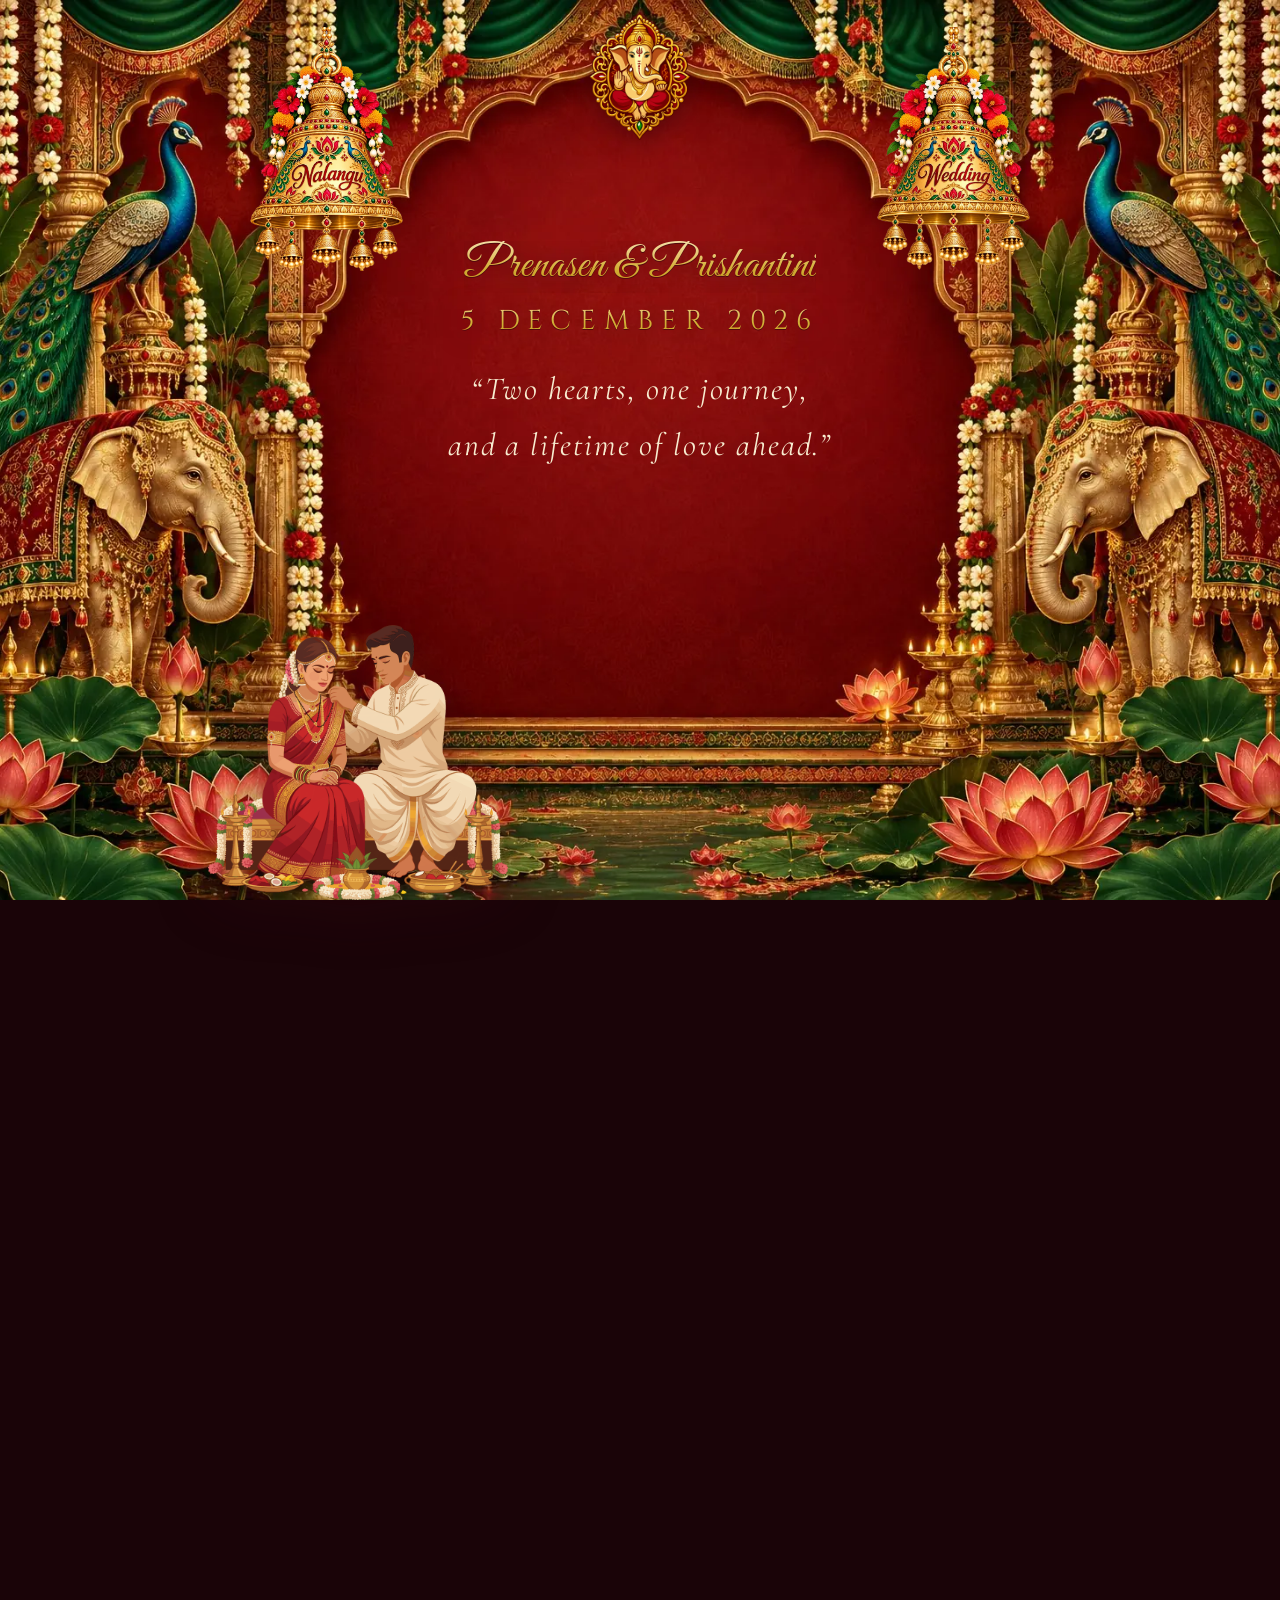
<file: index.html>
<!DOCTYPE html>
<html lang="en">
<head>
  <meta charset="utf-8">
  <meta name="viewport" content="width=device-width, initial-scale=1, viewport-fit=cover">
  <title>Pre &amp; Pri — Wedding Celebrations</title>
  <meta name="description" content="Welcome to the wedding celebrations of Prenasen and Prishantini, 5 December 2026.">
  <link rel="icon" href="favicon.ico" sizes="any">
  <link rel="preload" as="image" href="assets/images/ai/homepage-bg.webp" media="(min-width: 761px)" fetchpriority="high">
  <link rel="preload" as="image" href="assets/images/ai/home-bg-mobile.webp" media="(max-width: 760px)" fetchpriority="high">
  <link rel="preconnect" href="https://fonts.googleapis.com">
  <link rel="preconnect" href="https://fonts.gstatic.com" crossorigin>
  <link rel="stylesheet" href="https://fonts.googleapis.com/css2?family=Cinzel:wght@400;500;600;700&amp;family=Cormorant+Garamond:ital,wght@0,400;0,500;0,600;1,400&amp;family=Great+Vibes&amp;display=swap">
  <link rel="stylesheet" href="css/styles.css">
</head>
<body class="field-mandala-red field-fixed field-fixed--home">
      <img class="ganesha" src="assets/images/ganesha.png" alt="" aria-hidden="true" width="520" height="640">
       <a class="bell bell--left" href="nalangu.html" aria-label="Nalangu">
         <img src="assets/images/ai/nalangu-bell.webp" alt="" aria-hidden="true">
       </a>
       <a class="bell bell--right" href="details.html" aria-label="Wedding day">
         <img src="assets/images/ai/wedding-bell.webp" alt="" aria-hidden="true">
       </a>

  <!-- The couple stay pinned behind the page; scrolling steps through the three stages above them. -->
  <img class="hero__couple" src="assets/images/couple-nalangu.png"
       alt="Illustration of the bride in a red and gold sari seated beside the groom in cream traditional dress, with lamps and offerings before them."
       width="804" height="736">

  <main id="main" class="site-main">
    <!-- Page one of the invitation: silk, Ganesha, the names and the countdown. -->
    <div class="silk silk-field">
      <section class="hero">
        <!-- <div class="toran" aria-hidden="true"></div> -->
        

        <div class="hero__inner">
          <div class="stage">
            <h1 class="hero__names gold-type">Prenasen &amp; Prishantini</h1>
            <p class="hero__sub gold-type">5 December 2026</p>
            <p class="hero__date">&ldquo;Two hearts, one journey, and a lifetime of love ahead.&rdquo;</p>
          </div>
          <div class="hero__welcome stage">
            <p>Welcome to our wedding website! We are so excited to celebrate this special chapter of
              our lives with our family and friends. Here you will find everything you need to know
              about our wedding celebrations, including event details, schedules,
              venue information, and more.</p>
            <p class="hero__welcome-close">We cannot wait to celebrate with you!</p>
          </div>
        </div>
      </section>

      <section class="countdown-band stage" aria-labelledby="countdown-title">
        <div class="countdown-wrap" data-countdown hidden>
          <h2 class="countdown__title" id="countdown-title">Count down to the big day</h2>
          <div class="countdown">
            <div class="countdown__inner">
              <div class="countdown__grid">
                <div class="countdown__unit">
                  <span class="countdown__number" data-months>0</span>
                  <span class="countdown__label">Months</span>
                </div>
                <div class="countdown__unit">
                  <span class="countdown__number" data-weeks>0</span>
                  <span class="countdown__label">Weeks</span>
                </div>
                <div class="countdown__unit">
                  <span class="countdown__number" data-days>0</span>
                  <span class="countdown__label">Days</span>
                </div>
                <div class="countdown__unit">
                  <span class="countdown__number" data-hours>0</span>
                  <span class="countdown__label">Hours</span>
                </div>
                <div class="countdown__unit">
                  <span class="countdown__number" data-minutes>0</span>
                  <span class="countdown__label">Min</span>
                </div>
                <div class="countdown__unit countdown__unit--seconds">
                  <span class="countdown__number" data-seconds>0</span>
                  <span class="countdown__label">Seconds</span>
                </div>
              </div>
            </div>
          </div>
        </div>
      </section>
    </div>
  </main>

  <script src="js/main.js"></script>
</body>
</html>
</file>
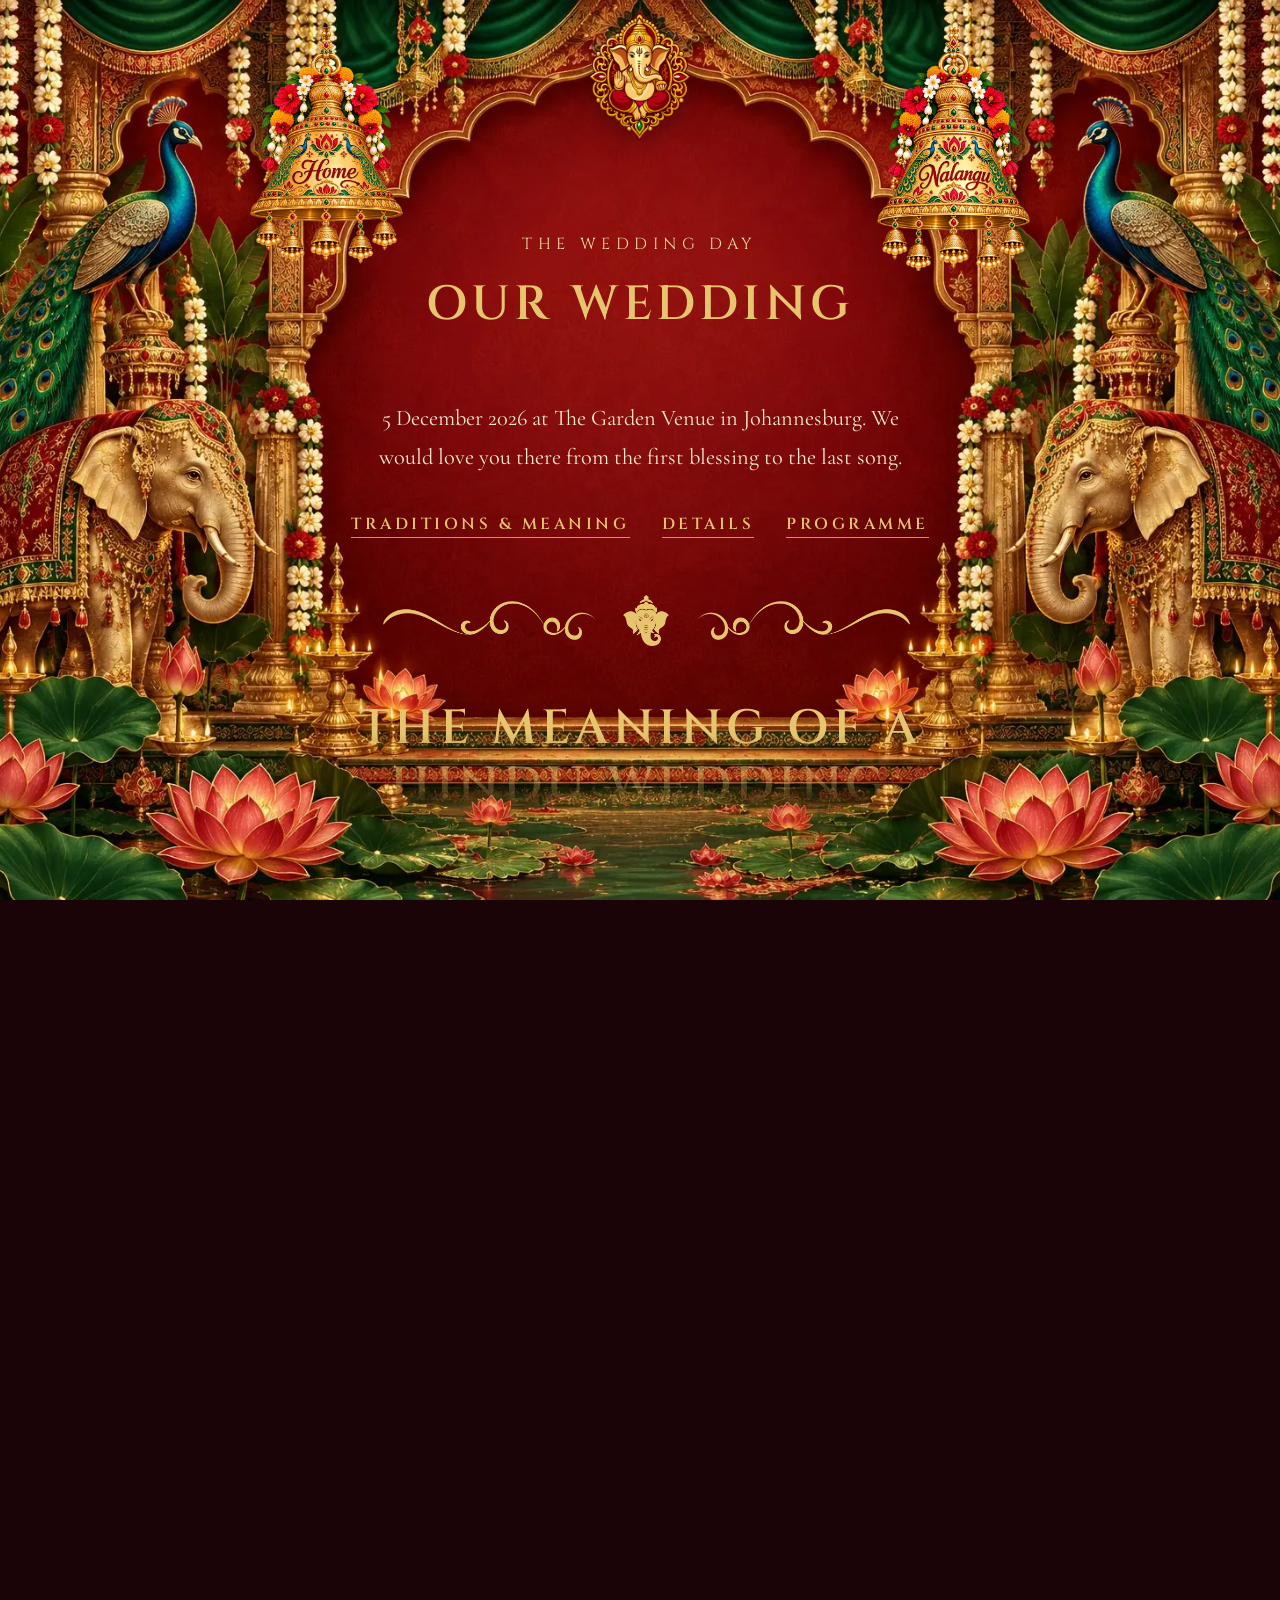
<file: details.html>
<!DOCTYPE html>
<html lang="en">
<head>
  <meta charset="utf-8">
  <meta name="viewport" content="width=device-width, initial-scale=1, viewport-fit=cover">
  <title>Wedding Day — Prenasen &amp; Prishantini</title>
  <meta name="description" content="Traditions, details and programme for the wedding of Prenasen and Prishantini.">
  <link rel="icon" href="favicon.ico" sizes="any">
  <link rel="preload" as="image" href="assets/images/ai/homepage-bg.webp" media="(min-width: 761px)" fetchpriority="high">
  <link rel="preload" as="image" href="assets/images/ai/wedding-bg-mobile.webp" media="(max-width: 760px)" fetchpriority="high">
  <link rel="preconnect" href="https://fonts.googleapis.com">
  <link rel="preconnect" href="https://fonts.gstatic.com" crossorigin>
  <link rel="stylesheet" href="https://fonts.googleapis.com/css2?family=Cinzel:wght@400;500;600;700&amp;family=Cormorant+Garamond:ital,wght@0,400;0,500;0,600;1,400&amp;family=Great+Vibes&amp;display=swap">
  <link rel="stylesheet" href="css/styles.css">
</head>
<body class="field-mandala-red field-mandala-red--flow field-fixed field-fixed--wedding theme-wedding fade-under-ganesha">
  <a class="skip-link" href="#main">Skip to content</a>
  <a class="bell bell--left" href="index.html" aria-label="Home">
    <img src="assets/images/ai/home-bell.webp" alt="" aria-hidden="true">
  </a>
  <a class="bell bell--right" href="nalangu.html" aria-label="Nalangu">
    <img src="assets/images/ai/nalangu-bell.webp" alt="" aria-hidden="true">
  </a>

  <img class="ganesha" src="assets/images/ganesha.png" alt="" aria-hidden="true" width="520" height="640">

  <main id="main" class="site-main">
    <section class="panel silk panel--crest panel--stage">

      <p class="eyebrow">The Wedding Day</p>
      <h1 class="panel__title">Our Wedding</h1>

      <p class="nalangu-description">5 December 2026 at The Garden Venue in Johannesburg. We would love you there from the first
        blessing to the last song.</p>

      <ul class="jump-links" aria-label="On this page">
        <li><a href="#traditions">Traditions &amp; Meaning</a></li>
        <li><a href="#details">Details</a></li>
        <li><a href="#programme">Programme</a></li>
      </ul>
    </section>

    <div class="divider divider--ornament" aria-hidden="true">
      <picture><source media="(max-width: 760px)" srcset="assets/images/filigree-maroon-left.webp"><img class="divider__filigree" src="assets/images/filigree-gold-left.webp" alt=""></picture>
      <picture><source media="(max-width: 760px)" srcset="assets/images/ganesha-maroon.webp"><img class="divider__ganesha" src="assets/images/ganesha-gold.webp" alt=""></picture>
      <picture><source media="(max-width: 760px)" srcset="assets/images/filigree-maroon-right.webp"><img class="divider__filigree" src="assets/images/filigree-gold-right.webp" alt=""></picture>
    </div>

    <section class="panel silk" id="traditions">
      <div class="panel__inner">
        <h2 class="panel__title">The Meaning of a Hindu Wedding</h2>
        <hr class="rule">
        <p>A Hindu wedding is much more than a ceremony&mdash;it is a sacred union of two souls, two
          families, and two journeys becoming one.</p>
        <p class="lede">Every ritual carries a special meaning and blessing for the couple&rsquo;s future together.</p>

        <ul class="ritual-list">
          <li>
            <img class="glyph" src="assets/images/icon-diya-wed-gold.webp" alt="" aria-hidden="true" width="160" height="160">
            <strong>The Sacred Fire (Agni)</strong>
            The fire is the divine witness, symbolising purity and the presence of God.
          </li>
          <li>
            <img class="glyph" src="assets/images/icon-garland-wed-red.webp" alt="" aria-hidden="true" width="160" height="160">
            <strong>The Tying of the Thali</strong>
            The groom ties the Thali around the bride&rsquo;s neck, a sign of lifelong love.
          </li>
          <li>
            <img class="glyph" src="assets/images/icon-praying-hands-wed-green.webp" alt="" aria-hidden="true" width="160" height="160">
            <strong>Walking Around the Sacred Fire</strong>
            With each round, the couple promise to support one another and build a loving home.
          </li>
        </ul>

        <hr class="rule">
        <p class="lede">Together these rituals represent love, trust, unity, prosperity, and a lifelong partnership.</p>
      </div>
    </section>

    <div class="divider divider--ornament" aria-hidden="true">
      <picture><source media="(max-width: 760px)" srcset="assets/images/filigree-maroon-left.webp"><img class="divider__filigree" src="assets/images/filigree-gold-left.webp" alt=""></picture>
      <picture><source media="(max-width: 760px)" srcset="assets/images/ganesha-maroon.webp"><img class="divider__ganesha" src="assets/images/ganesha-gold.webp" alt=""></picture>
      <picture><source media="(max-width: 760px)" srcset="assets/images/filigree-maroon-right.webp"><img class="divider__filigree" src="assets/images/filigree-gold-right.webp" alt=""></picture>
    </div>

    <section class="panel silk" id="details">
      <div class="panel__inner">
        <h2 class="panel__title">Wedding Details</h2>
        <hr class="rule">
        <div class="nalangu-details">
          <section class="nalangu-details__row">
            <h3>Date</h3>
            <p class="nalangu-details__main">5 December 2026</p>
          </section>
          <span class="nalangu-details__gem" aria-hidden="true"></span>
          <section class="nalangu-details__row">
            <h3>Time</h3>
            <p class="nalangu-details__main">2:00 PM Ceremony</p>
            <p class="nalangu-details__sub">Reception to follow</p>
          </section>
          <span class="nalangu-details__gem" aria-hidden="true"></span>
          <section class="nalangu-details__row">
            <h3>Venue</h3>
            <p class="nalangu-details__main">The Garden Venue</p>
          </section>
          <span class="nalangu-details__gem" aria-hidden="true"></span>
          <section class="nalangu-details__row">
            <h3>Dress Code</h3>
            <p class="nalangu-details__main">Formal / Indian Attire</p>
          </section>
        </div>
        <p class="nalangu-notice">&#10084;&#65039; Red is strictly reserved for the bridal couple.</p>
      </div>
    </section>

    <div class="divider divider--ornament" aria-hidden="true">
      <picture><source media="(max-width: 760px)" srcset="assets/images/filigree-maroon-left.webp"><img class="divider__filigree" src="assets/images/filigree-gold-left.webp" alt=""></picture>
      <picture><source media="(max-width: 760px)" srcset="assets/images/ganesha-maroon.webp"><img class="divider__ganesha" src="assets/images/ganesha-gold.webp" alt=""></picture>
      <picture><source media="(max-width: 760px)" srcset="assets/images/filigree-maroon-right.webp"><img class="divider__filigree" src="assets/images/filigree-gold-right.webp" alt=""></picture>
    </div>

    <section class="panel silk" id="programme">
      <div class="panel__inner">
        <h2 class="panel__title">Wedding Day Programme</h2>
        <p class="eyebrow">5 December 2026 &middot; The Garden Venue</p>
        <hr class="rule">
        <ol class="timeline timeline--split timeline--alt">
          <li>
            <time>2:00 PM</time>
            <div class="timeline__event">
              <h3>Guest Arrival &amp; Canap&eacute;s</h3>
              <p>Guests are welcomed with refreshments and canap&eacute;s while enjoying the beautiful surroundings and spending time with family and friends before the ceremony.</p>
            </div>
          </li>
          <li>
            <time>2:50 PM</time>
            <div class="timeline__event">
              <h3>Guests Proceed to the Mandap</h3>
              <p>Guests are kindly requested to make their way to the ceremony area, find their seats, and prepare to welcome the bridal couple and their families.</p>
            </div>
          </li>
          <li>
            <time>3:05 PM</time>
            <div class="timeline__event">
              <h3>Arrival of the Groom</h3>
              <p>Prenasen and his family arrive and are welcomed by family and friends as the wedding celebrations begin.</p>
            </div>
          </li>
          <li>
            <time>3:10 PM</time>
            <div class="timeline__event">
              <h3>Arrival of the Bride</h3>
              <p>Prishantini arrives with her family and prepares to enter the sacred wedding ceremony.</p>
            </div>
          </li>
          <li>
            <time>3:15 PM</time>
            <div class="timeline__event">
              <h3>Traditional Hindu Wedding Ceremony</h3>
              <p>The ceremony commences beneath the pandal and is expected to last approximately 45 minutes to 1 hour. During the ceremony, guests will witness the sacred Hindu wedding rituals, including blessings, vows, the tying of the Thali, and the couple&rsquo;s union before the sacred fire.</p>
            </div>
          </li>
          <li>
            <time>Approximately 4:15 PM &ndash; 5:00 PM</time>
            <div class="timeline__event">
              <h3>Congratulations &amp; Guest Photographs</h3>
              <p>Following the ceremony, guests are invited to congratulate the newlyweds and take photographs with the bride and groom.</p>
            </div>
          </li>
          <li>
            <time>4:30 PM</time>
            <div class="timeline__event">
              <h3>Starters Served</h3>
              <p>While the bride and groom take formal family photographs, guests are invited to enjoy a selection of starters and refreshments in the reception hall.</p>
            </div>
          </li>
          <li>
            <time>5:30 PM</time>
            <div class="timeline__event">
              <h3>Reception Grand Entrance</h3>
              <p>The newlyweds make their official entrance into the reception as husband and wife.</p>
            </div>
          </li>
          <li>
            <time>5:45 PM</time>
            <div class="timeline__event">
              <h3>Surprise Event</h3>
            </div>
          </li>
          <li>
            <time>6:30 PM</time>
            <div class="timeline__event">
              <h3>Dinner Service</h3>
              <p>A delicious dinner will be served as guests continue the celebrations.</p>
            </div>
          </li>
          <li>
            <time>7:30 PM</time>
            <div class="timeline__event">
              <h3>Wedding Cake Cutting</h3>
              <p>The bride and groom cut their wedding cake and share this special moment with family and friends.</p>
            </div>
          </li>
          <li>
            <time>7:45 PM</time>
            <div class="timeline__event">
              <h3>Vote of Thanks</h3>
              <p>A special thank you to our parents, families, friends, and guests for being part of our wedding celebrations and sharing this unforgettable day with us.</p>
            </div>
          </li>
          <li>
            <time>8:00 PM</time>
            <div class="timeline__event">
              <h3>Dance Floor Opens</h3>
              <p>The formalities conclude and the celebrations continue as the dance floor opens for everyone to enjoy.</p>
            </div>
          </li>
          <li>
            <time>Until Late</time>
            <div class="timeline__event">
              <h3>Celebrate, Dance &amp; Make Memories</h3>
              <p>Join us as we celebrate love, family, friendship, and the beginning of our forever together. &#10084;&#65039;</p>
            </div>
          </li>
        </ol>
        <p class="hint">Please note that the times are subject to change.</p>
      </div>
    </section>
  </main>

  <script src="js/main.js"></script>
</body>
</html>
</file>
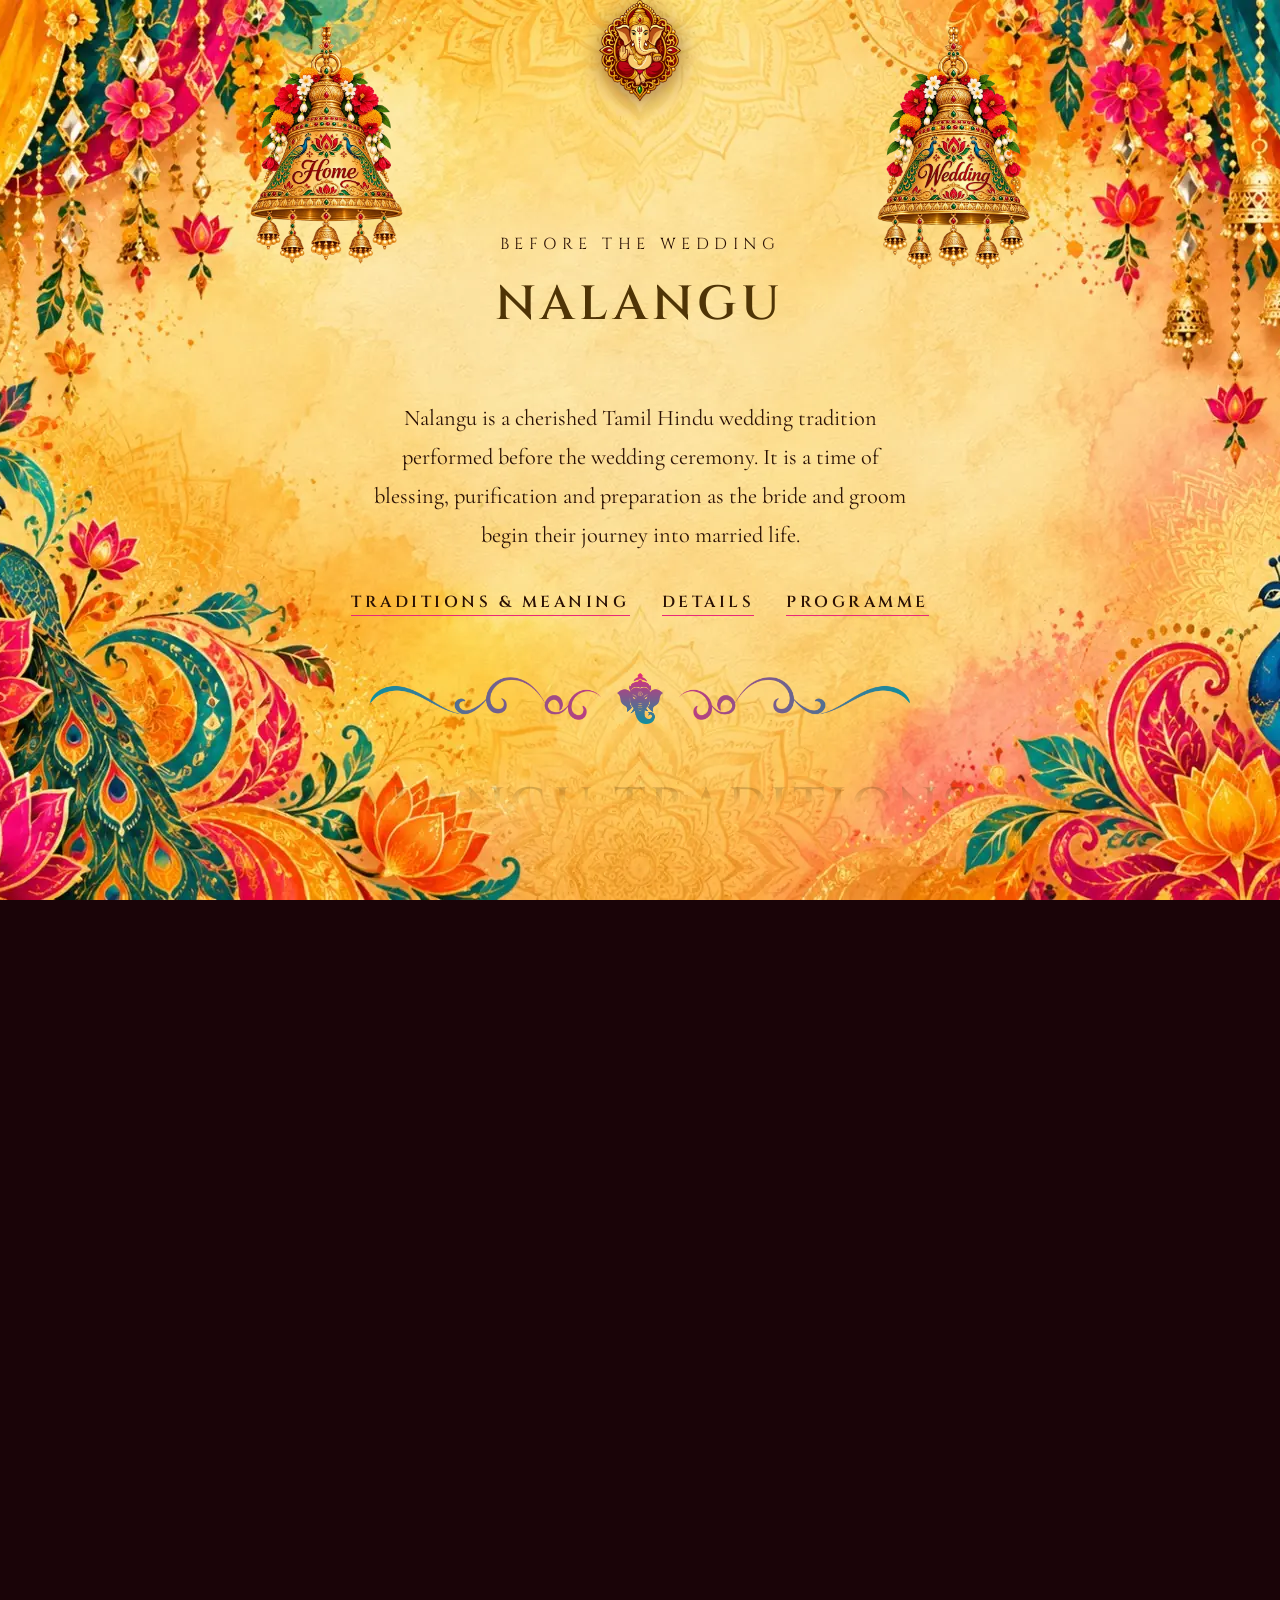
<file: nalangu.html>
<!DOCTYPE html>
<html lang="en">
<head>
  <meta charset="utf-8">
  <meta name="viewport" content="width=device-width, initial-scale=1, viewport-fit=cover">
  <title>Nalangu — Prenasen &amp; Prishantini</title>
  <meta name="description" content="The meaning of our Nalangu — the traditional South Indian pre-wedding ceremony that opens Prenasen and Prishantini's celebrations.">
  <link rel="icon" href="favicon.ico" sizes="any">
  <link rel="preload" as="image" href="assets/images/ai/nalangu-bg.webp" media="(min-width: 761px)" fetchpriority="high">
  <link rel="preload" as="image" href="assets/images/ai/nalangu-bg-mobile.webp" media="(max-width: 760px)" fetchpriority="high">
  <link rel="preconnect" href="https://fonts.googleapis.com">
  <link rel="preconnect" href="https://fonts.gstatic.com" crossorigin>
  <link rel="stylesheet" href="https://fonts.googleapis.com/css2?family=Cinzel:wght@400;500;600;700&amp;family=Cormorant+Garamond:ital,wght@0,400;0,500;0,600;1,400&amp;family=Great+Vibes&amp;display=swap">
  <link rel="stylesheet" href="css/styles.css">
</head>
<body class="field-henna theme-nalangu field-fixed field-fixed--nalangu fade-under-ganesha">
  <a class="skip-link" href="#main">Skip to content</a>
  <a class="bell bell--left" href="index.html" aria-label="Home">
    <img src="assets/images/ai/home-bell.webp" alt="" aria-hidden="true">
  </a>
  <a class="bell bell--right" href="details.html" aria-label="Wedding">
    <img src="assets/images/ai/wedding-bell.webp" alt="" aria-hidden="true">
  </a>

  <img class="ganesha" src="assets/images/ganesha.png" alt="" aria-hidden="true" width="520" height="640">

  <main id="main" class="site-main">
    <!-- Page three of the invitation: marigold field and lotus strands. -->
    <section class="panel panel--gold panel--crest panel--stage">
      <!-- <img class="strand strand--left" src="assets/images/lotus-strand.png" alt="" aria-hidden="true" width="420" height="850">
      <img class="strand strand--right" src="assets/images/lotus-strand.png" alt="" aria-hidden="true" width="420" height="850"> -->
      <!-- <img class="pillar pillar--left" src="assets/images/marigold-pillar.png" alt="" aria-hidden="true" width="620" height="809">
      <img class="pillar pillar--right" src="assets/images/marigold-pillar.png" alt="" aria-hidden="true" width="620" height="809"> -->

      <p class="eyebrow">Before the wedding</p>
      <h1 class="panel__title">Nalangu</h1>

      <p class="nalangu-description">Nalangu is a cherished Tamil Hindu wedding tradition performed before the wedding
        ceremony. It is a time of blessing, purification and preparation as the bride and groom
        begin their journey into married life.</p>

      <ul class="jump-links" aria-label="On this page">
        <li><a href="#traditions">Traditions &amp; Meaning</a></li>
        <li><a href="#details">Details</a></li>
        <li><a href="#programme">Programme</a></li>
      </ul>
    </section>

    <div class="divider divider--ornament" aria-hidden="true">
      <img class="divider__filigree" src="assets/images/filigree-lotus-left.webp" alt="">
      <img class="divider__ganesha" src="assets/images/ganesha-lotus.webp" alt="">
      <img class="divider__filigree" src="assets/images/filigree-lotus-right.webp" alt="">
    </div>

    <section class="panel panel--gold" id="traditions">
      <div class="panel__inner">
        <h2 class="panel__title">Nalangu Traditions &amp; Meaning</h2>
        <hr class="rule">

        <p>Traditionally, the bride and groom take part in separate Nalangu ceremonies, surrounded by
          their families and loved ones. During the ceremony, women bless them with turmeric,
          sandalwood, kumkum, prayers and arthi, symbolising purity, prosperity, protection, good
          fortune and the removal of negativity and obstacles.</p>

        <p>Three Nalangus are often observed: one for the bride, one for the groom, and a final
          Nalangu at the wedding venue before the marriage ceremony. The bride and groom
          traditionally do not see one another during this period, preserving the significance of
          their union on the wedding day.</p>

        <p>Beyond its spiritual meaning, Nalangu is also a celebration of family and community.
          Through blessings, songs, laughter and shared traditions, loved ones come together to
          prepare the couple for a joyful and prosperous married life.</p>

        <hr class="rule">

        <p class="lede">Nalangu represents</p>

        <ul class="ritual-list">
          <li>
            <img class="glyph" src="assets/images/icon-leaves-lotus-blue.webp" alt="" aria-hidden="true" width="160" height="160">
            <strong>Purification and spiritual preparation</strong>
            Turmeric, sandalwood and kumkum cleanse and prepare the couple for marriage.
          </li>
          <li>
            <img class="glyph" src="assets/images/icon-praying-hands-lotus-pink.webp" alt="" aria-hidden="true" width="160" height="160">
            <strong>Blessings from elders and loved ones</strong>
            Prayers and arthi from women carry the family&rsquo;s blessings.
          </li>
          <li>
            <img class="glyph" src="assets/images/icon-snacks-lotus-blue.webp" alt="" aria-hidden="true" width="160" height="160">
            <strong>Prosperity, happiness and good fortune</strong>
            Wishes for abundance and for obstacles to be removed from the couple&rsquo;s path.
          </li>
          <li>
            <img class="glyph" src="assets/images/icon-garland-lotus-pink.webp" alt="" aria-hidden="true" width="160" height="160">
            <strong>Bringing two families together</strong>
            Both families gather, celebrate and become one.
          </li>
          <li>
            <img class="glyph" src="assets/images/icon-diya-lotus-blue.webp" alt="" aria-hidden="true" width="160" height="160">
            <strong>A joyful start to the wedding celebrations</strong>
            Songs, laughter and shared traditions open the days ahead.
          </li>
        </ul>
      </div>
    </section>

    <div class="divider divider--ornament" aria-hidden="true">
      <img class="divider__filigree" src="assets/images/filigree-lotus-left.webp" alt="">
      <img class="divider__ganesha" src="assets/images/ganesha-lotus.webp" alt="">
      <img class="divider__filigree" src="assets/images/filigree-lotus-right.webp" alt="">
    </div>

    <section class="panel panel--gold" id="details">
      <div class="panel__inner">
        <h2 class="panel__title">Nalangu Details</h2>
        <hr class="rule">
        <div class="nalangu-details">
          <section class="nalangu-details__row">
            <h3>Date</h3>
            <p class="nalangu-details__main">4 December 2026</p>
          </section>
          <span class="nalangu-details__gem" aria-hidden="true"></span>
          <section class="nalangu-details__row">
            <h3>Time</h3>
            <p class="nalangu-details__main">4:00 PM until late</p>
          </section>
          <span class="nalangu-details__gem" aria-hidden="true"></span>
          <section class="nalangu-details__row">
            <h3>Venue</h3>
            <p class="nalangu-details__main">Meyersdal Nature Estate Club House</p>
          </section>
          <span class="nalangu-details__gem" aria-hidden="true"></span>
          <section class="nalangu-details__row">
            <h3>Dress Code</h3>
            <p class="nalangu-details__main">Casual / Indian Attire</p>
          </section>
        </div>
        <p class="nalangu-notice">&#128154; Kindly note: Please do not wear green.</p>
      </div>
    </section>

    <div class="divider divider--ornament" aria-hidden="true">
      <img class="divider__filigree" src="assets/images/filigree-lotus-left.webp" alt="">
      <img class="divider__ganesha" src="assets/images/ganesha-lotus.webp" alt="">
      <img class="divider__filigree" src="assets/images/filigree-lotus-right.webp" alt="">
    </div>

    <section class="panel panel--gold" id="programme">
      <div class="panel__inner">
        <h2 class="panel__title">Nalangu Programme</h2>
        <hr class="rule">
        <ol class="timeline timeline--split timeline--alt">
          <li>
            <time>4:00 PM – 5:00 PM</time>
            <div class="timeline__event">
              <h3>Guest Arrival &amp; Welcome Refreshments</h3>
              <p>Enjoy snacks and refreshments while mingling with family and friends.</p>
            </div>
          </li>
          <li>
            <time>5:00 PM – 7:00 PM</time>
            <div class="timeline__event">
              <h3>Photos, Mehndi &amp; Blessing of the Couple</h3>
              <p>Guests are invited to participate in the festivities, enjoy mehndi, take photographs, and witness and partake in the blessing of the couple.</p>
            </div>
          </li>
          <li>
            <time>5:00 PM Onwards</time>
            <div class="timeline__event">
              <h3>Dinner Buffet Opens</h3>
              <p>A delicious buffet dinner will be served.</p>
            </div>
          </li>
          <li>
            <time>7:30 PM Until Late</time>
            <div class="timeline__event">
              <h3>Dance Floor Open</h3>
              <p>Celebrate with us as we dance the night away!</p>
            </div>
          </li>
        </ol>
      </div>
    </section>
  </main>

  <script src="js/main.js"></script>
</body>
</html>
</file>
<file: css/styles.css>
/* ==========================================================================
   Prenasen & Prishantini — wedding celebrations
   A printed South Indian wedding invitation, rebuilt as a webpage.

   Contents
   1. Fonts & design tokens
   2. Base elements
   3. Gold / script type helpers
   4. Decorative motifs (toran, lamps, ganesha, bokeh, silk)
   5. Header & navigation
   6. Hero (home)
   7. Countdown plate
   8. Invitation panels, cards, lists
   9. Forms
   10. Footer
   11. Motion & responsive
   ========================================================================== */

/* 1. Fonts & design tokens
   -------------------------------------------------------------------------- */

   /* Cinzel, Cormorant Garamond and Great Vibes are linked from each page's
      <head> (not @imported here), so they download alongside this file. */

   :root {
     /* Silk */
     --silk-red: #8f1224;
     --silk-red-bright: #b01d32;
     --silk-red-deep: #6b0e1c;
     --maroon: #5c0a16;
   
     /* Temple gold */
     --gold: #c9a227;
     --gold-mid: #d4af37;
     --gold-light: #e6c56e;
     --gold-pale: #f3dfa6;
     --gold-henna: #ecd28f;   /* Nalangu henna field, a shade under gold-pale */
   
     /* Nalangu palette: mustard, light yellow and gold */
     --mustard: #dfaa1c;
     --mustard-deep: #c89212;
     --lemon: #fff4bd;
     --lemon-deep: #fbe68f;
     --nalangu-ink: #4f3406;  /* deep brown that replaces maroon on the Nalangu page */
   
     /* Nalangu colours: yellow, orange, teal, cerise */
     --nal-yellow: #f9c933;
     --nal-orange: #e9731a;
     --nal-orange-deep: #c25a0a;
     --nal-teal: #0f7b7e;
     --nal-teal-deep: #0b4a4d;
     --nal-cerise: #c2185b;
     --nal-text: #2a1004;       /* body copy on the orange page */
     --nal-text-head: #4a0820;  /* headings: deep burgundy */
     --nal-text-on-field: var(--nal-text);     /* body copy on the yellow painted backdrop */
     --nal-head-on-field: var(--nalangu-ink); /* headings on the yellow painted backdrop */

     /* Nalangu accents, sampled from the blue and pink lotuses (assets/images/ai/lotus-*.png) */
     --nal-lotus-blue: #1a73d1;
     --nal-lotus-blue-deep: #0d3f8f;
     --nal-lotus-aqua: #4fd6e0;
     --nal-lotus-pink: #e8287a;
     --nal-lotus-pink-deep: #b3125a;
     --nal-lotus-blush: #fbd3e4;
     --nal-lotus-teal: #0f8f9e;  /* the teal end of the Ganesha page breaks */

     /* Paper for the hexagon tiles and notices, and the ink set on it */
     --paper: #fffaf0;
     --paper-deep: #f5e8cc;
     --paper-ink: #2a1004;
     --paper-glass: rgba(255, 250, 240, 0.62);       /* hexagon tiles: paper the backdrop shows through */
     --paper-glass-deep: rgba(245, 232, 204, 0.62);

     /* Wedding accents: green, red and gold, from the mandap backdrop */
     --wed-green: #1f7a45;
     --wed-green-deep: #0f4f2c;
     --wed-green-light: #8fd3a4;  /* green that reads on the deep red backdrop */
     --wed-red: #b01d32;
     --wed-red-deep: #7d0f1f;
     --wed-gold-deep: #7a5a0c;

     /* Ivory & cream (text on red) */
     --ivory: #f7ecd0;
     --cream: #fff6df;
   
     /* Champagne field (story / ceremonial gold pages) */
     --champagne: #f6e4b6;
     --champagne-deep: #f3c97a;
     --peach: #f7d9a0;
   
     /* Ink on gold */
     --ink: #3b2a14;
     --ink-soft: #5c452a;
   
     /* Countdown plate */
     --plate: #111111;
     --plate-edge: #2a2118;
   
     /* Rhythm */
     --measure: 62ch;
     --panel-pad: clamp(2.5rem, 6vw, 5rem);
     --rule-gold: linear-gradient(90deg, transparent, var(--gold) 20%, var(--gold-pale) 50%, var(--gold) 80%, transparent);
   
     /* Type */
     --font-display: "Cinzel", "Playfair Display", Georgia, serif;
     --font-script: "Great Vibes", "Cormorant Garamond", cursive;
     --font-body: "Cormorant Garamond", Georgia, "Times New Roman", serif;
   }
   
   /* 2. Base elements
      -------------------------------------------------------------------------- */
   
   *,
   *::before,
   *::after {
     box-sizing: border-box;
   }
   
   /* A wide gold scrollbar, always shown, so guests can see the page scrolls.
      Firefox takes the standard properties; Chromium and Safari the pseudo-elements
      (Chromium ignores those once scrollbar-color is set, hence the @supports). */
   html {
     overflow-y: scroll;
   }
   
   ::-webkit-scrollbar {
     width: 16px;
   }
   
   ::-webkit-scrollbar-track {
     background: #3a0610;
   }
   
   ::-webkit-scrollbar-thumb {
     min-height: 64px;
     background: linear-gradient(90deg, var(--gold-mid), var(--gold-light), var(--gold-mid));
     border: 3px solid #3a0610;
     border-radius: 8px;
   }
   
   ::-webkit-scrollbar-thumb:hover {
     background: var(--gold-light);
   }
   
   @supports not selector(::-webkit-scrollbar) {
     html {
       scrollbar-width: auto;
       scrollbar-color: var(--gold-mid) #3a0610;
     }
   }
   
   html {
     scroll-behavior: smooth;
     /* The colour behind everything. Phones' browsers (Samsung Internet among
        them) also paint it into the strip behind the navigation buttons, which
        the page itself cannot reach, so it is a near-black maroon that reads
        as a dark frame under the backdrop. */
     background-color: #1a0408;
     overscroll-behavior: none;
     /* On a phone a swipe only ever scrolls the copy up and down: anything
        hanging past the sides is trimmed, and a diagonal swipe from a corner
        can no longer drag the whole page sideways. Pinch-zoom still works. */
     overflow-x: hidden;
     touch-action: pan-y pinch-zoom;
   }

   body {
     overflow-x: clip;
     margin: 0;
     font-family: var(--font-body);
     font-size: clamp(1.2rem, 0.5vw + 1.05rem, 1.4rem);
     line-height: 1.75;
     color: var(--ink);
     background-color: var(--champagne);
     -webkit-font-smoothing: antialiased;
   }
   
   img {
     max-width: 100%;
     height: auto;
   }
   
   p {
     margin: 0 0 1.1em;
   }
   
   a {
     color: var(--maroon);
     text-underline-offset: 0.25em;
     text-decoration-thickness: 1px;
   }
   
   a:hover {
     color: var(--silk-red-bright);
   }
   
   :focus-visible {
     outline: 2px solid var(--gold-mid);
     outline-offset: 3px;
     border-radius: 2px;
   }
   
   .skip-link {
     position: absolute;
     left: 50%;
     top: -100px;
     transform: translateX(-50%);
     z-index: 100;
     padding: 0.6rem 1.4rem;
     background: var(--maroon);
     color: var(--gold-pale);
     font-family: var(--font-display);
     letter-spacing: 0.12em;
     text-transform: uppercase;
     font-size: 0.75rem;
     text-decoration: none;
   }
   
   .skip-link:focus {
     top: 0.5rem;
   }
   
   .visually-hidden {
     position: absolute;
     width: 1px;
     height: 1px;
     overflow: hidden;
     clip: rect(0 0 0 0);
     clip-path: inset(50%);
     white-space: nowrap;
   }
   
   /* 3. Gold / script type helpers
      -------------------------------------------------------------------------- */
   
   h1,
   h2,
   h3,
   h4 {
     font-family: var(--font-display);
     font-weight: 600;
     line-height: 1.2;
     margin: 0 0 0.6em;
     letter-spacing: 0.04em;
   }
   
   /* Foiled gold lettering. Falls back to a flat gold if background-clip is out. */
   .gold-type {
     color: var(--gold-mid);
     background-image: linear-gradient(
       180deg,
       var(--gold-pale) 0%,
       var(--gold-light) 28%,
       var(--gold-mid) 52%,
       var(--gold) 74%,
       var(--gold-light) 100%
     );
     -webkit-background-clip: text;
     background-clip: text;
     -webkit-text-fill-color: transparent;
     filter: drop-shadow(0 1px 0 rgba(58, 5, 14, 0.7)) drop-shadow(0 3px 14px rgba(40, 3, 10, 0.55));
   }
   
   @supports not ((-webkit-background-clip: text) or (background-clip: text)) {
     .gold-type {
       -webkit-text-fill-color: currentColor;
       color: var(--gold-light);
     }
   }
   
   .script {
     font-family: var(--font-script);
     font-weight: 400;
     letter-spacing: 0.01em;
     line-height: 1.15;
   }
   
   .eyebrow {
     font-family: var(--font-display);
     font-size: clamp(0.85rem, 1.8vw, 1rem);
     text-transform: uppercase;
     letter-spacing: 0.34em;
     margin: 0 0 1.1rem;
     color: var(--nal-text-head);
   }
   
   .panel--gold .eyebrow {
     color: var(--ink-soft);
   }
   
   /* A small gold rule with a diamond, used between ceremonial blocks. */
   .rule {
     display: block;
     width: min(300px, 70%);
     height: 1px;
     margin: 2.2rem auto;
     border: 0;
     background: var(--rule-gold);
     position: relative;
     opacity: 0.85;
   }
   
   .rule::after {
     content: "";
     position: absolute;
     left: 50%;
     top: 50%;
     width: 9px;
     height: 9px;
     background: var(--gold-mid);
     transform: translate(-50%, -50%) rotate(45deg);
   }
   
   /* 4. Decorative motifs
      -------------------------------------------------------------------------- */
   
   /* Red silk field. Layered gradients suggest folds over the silk photograph. */
   .silk {
     position: relative;
     isolation: isolate;
     color: var(--ivory);
     background-color: var(--silk-red);
     background-image:
       radial-gradient(120% 80% at 50% 0%, rgba(214, 74, 96, 0.28), transparent 60%),
       radial-gradient(85% 65% at 10% 90%, rgba(70, 6, 16, 0.85), transparent 62%),
       radial-gradient(85% 65% at 90% 90%, rgba(70, 6, 16, 0.85), transparent 62%),
       linear-gradient(0deg, var(--silk-red) 0%, var(--silk-red) 100%),
       url("../assets/images/silk-red.jpg");
     background-size: auto, auto, auto, auto, cover;
     background-position: center;
     background-blend-mode: soft-light, multiply, multiply, multiply, normal;
   }
   
   /* Very slow satin sheen travelling across the silk. */
   .silk::after {
     content: "";
     position: absolute;
     inset: 0;
     z-index: -1;
     pointer-events: none;
     background: linear-gradient(
       104deg,
       transparent 30%,
       rgba(255, 214, 170, 0.09) 47%,
       rgba(255, 233, 200, 0.14) 51%,
       rgba(255, 214, 170, 0.09) 55%,
       transparent 72%
     );
     background-size: 300% 100%;
     animation: sheen 26s linear infinite;
   }
   
   @keyframes sheen {
     from { background-position: 140% 0; }
     to { background-position: -40% 0; }
   }
   
   .silk a {
     color: var(--gold-light);
   }
   
   /* Champagne bokeh field — page two of the invitation. */
   .bokeh {
     background-color: var(--champagne);
     background-image: url("../assets/images/bokeh-champagne.webp");
     background-size: cover;
     background-position: center;
     background-repeat: no-repeat;
   }
   
   /* A field painted once behind the whole page and pinned to the viewport, so the
      copy scrolls over a still backdrop instead of restarting at every panel.
      Panels on such a page carry no field class of their own — they stay
      transparent and let this layer show through.
   
      This uses a fixed pseudo-element rather than `background-attachment: fixed`,
      which iOS Safari and several mobile browsers ignore or render badly. */
   /* The layer is as tall as the window gets with the phone's toolbars hidden
      (100lvh), plus any strip behind the phone's own navigation buttons, so it
      neither resizes nor jumps as the toolbars slide away while scrolling, and
      the image shows behind the buttons instead of the page colour. */
   .field-fixed::before {
     content: "";
     position: fixed;
     top: 0;
     left: 0;
     right: 0;
     height: 100vh;
     height: calc(100lvh + env(safe-area-inset-bottom, 0px));
     z-index: -1;
     pointer-events: none;
     background-position: center;
     background-size: cover;
     background-repeat: no-repeat;
   }
   
   .field-fixed--champagne {
     background-color: var(--champagne);
   }
   
   .field-fixed--champagne::before {
     background-image: url("../assets/images/bokeh-champagne.webp");
   }
   
   /* Home and Wedding share one painted backdrop; Nalangu has its own. Each swaps
      to a portrait version on small screens. The body's own patterned field is
      cleared, or it would paint over the fixed layer.

      Under each backdrop lies a tiny (24px) copy of it, written into this file,
      which the browser stretches into a soft blur: the page shows its colours at
      once and the full image sharpens over it as it arrives. The pages also
      preload their backdrop in <head>, so it downloads alongside this file. */
   body.field-fixed--home,
   body.field-fixed--wedding,
   body.theme-nalangu.field-fixed--nalangu {
     background: none;
   }
   
   .field-fixed--home::before {
     background-image: url("../assets/images/ai/homepage-bg.webp"), url("[data-uri]");
   }
   
   .field-fixed--wedding::before {
     background-image: url("../assets/images/ai/homepage-bg.webp"), url("[data-uri]");
   }
   
   .field-fixed--nalangu::before {
     background-image: url("../assets/images/ai/nalangu-bg.webp"), url("[data-uri]");
   }
   
   @media (max-width: 760px) {
     .field-fixed--home::before {
       background-image: url("../assets/images/ai/home-bg-mobile.webp"), url("[data-uri]");
     }
   
     .field-fixed--wedding::before {
       background-image: url("../assets/images/ai/wedding-bg-mobile.webp"), url("[data-uri]");
     }
   
     .field-fixed--nalangu::before {
       background-image: url("../assets/images/ai/nalangu-bg-mobile.webp"), url("[data-uri]");
     }
   }
   
   /* Ornamental field — the Nalangu page. A butter-yellow and gold ethnic pattern
      (ethnic-tile-butter.jpg, recoloured from the vecteezy original), kept low in
      contrast so the dark-brown copy stays clear, across the whole page; its panels carry no field class of their own. */
   .field-henna {
     background-color: var(--lemon);
     background-image:
       radial-gradient(60% 18% at 50% 8%, rgba(255, 246, 200, 0.5), transparent 100%),
       radial-gradient(70% 16% at 50% 33%, rgba(255, 246, 200, 0.4), transparent 100%),
       radial-gradient(70% 16% at 50% 62%, rgba(255, 246, 200, 0.4), transparent 100%),
       radial-gradient(70% 16% at 50% 90%, rgba(255, 246, 200, 0.45), transparent 100%),
       url("../assets/images/ethnic-tile-butter.webp");
     background-size: 100% 100%, 100% 100%, 100% 100%, 100% 100%, 480px 320px;
     background-repeat: no-repeat, no-repeat, no-repeat, no-repeat, repeat;
   }
   
   /* Separator between panels: a thin line, five diyas (one large in the middle,
      two smaller either side), and the line again. It overlaps the panels' padding
      so it sits on the seam instead of a hard edge. */
   .divider {
     position: relative;
     z-index: 6;
     display: flex;
     align-items: flex-end;
     justify-content: center;
     gap: clamp(0.5rem, 1.6vw, 0.9rem);
     width: min(640px, 88vw);
     margin: calc(var(--panel-pad) * -0.3) auto;
     pointer-events: none;
   }
   
   .divider__line {
     flex: 1;
     align-self: center;
     height: 1px;
     background: var(--nalangu-ink);
     opacity: 0.55;
   }
   
   .divider--gold .divider__line {
     background: var(--gold-light);
     opacity: 0.75;
   }
   
   .divider__diya {
     display: block;
     width: clamp(18px, 3.4vw, 26px);
     height: auto;
   }
   
   .divider__diya--big {
     width: clamp(34px, 6.4vw, 50px);
   }
   
   /* Wedding dress-code notice: a little smaller than the shared notice size. */
   .silk .nalangu-details__sub--notice {
     font-size: clamp(1.1rem, 2.5vw, 1.4rem);
   }
   
   /* Wedding page break: gold filigree either side of a gold Ganesha. */
   .divider--ornament {
     align-items: center;
     gap: clamp(0.3rem, 1.2vw, 0.8rem);
     width: min(540px, 86vw);
   }
   
   .divider__filigree {
     display: block;
     flex: 1 1 0;
     min-width: 0;
     height: auto;
   }
   
   /* The Wedding page swaps in maroon divider art on phones with <picture>;
      the wrapper steps aside so the images stay the flex items. */
   .divider picture {
     display: contents;
   }

   .divider__ganesha {
     display: block;
     flex: none;
     width: clamp(30px, 6vw, 46px);
     height: auto;
   }
   
   /* Deep maroon silk, a darker sibling of .silk for alternating wedding panels. */
   .silk--maroon {
     background-color: var(--maroon);
     background-image:
       radial-gradient(120% 80% at 50% 0%, rgba(176, 29, 50, 0.4), transparent 62%),
       linear-gradient(0deg, var(--maroon) 0%, var(--maroon) 100%),
       url("../assets/images/silk-red.jpg");
     background-size: auto, auto, cover;
     background-blend-mode: soft-light, multiply, normal;
   }
   
   /* Text set directly on silk (outside the ivory cards): gold titles, ivory copy. */
   .silk .panel__title,
   .silk .panel__subtitle {
     color: var(--nal-teal-deep);
   }
   
   .silk .eyebrow {
     color: var(--gold-pale);
   }
   
   .silk .card a,
   .silk .form-card a,
   .silk .registry-links a {
     color: var(--maroon);
   }
   
   .silk .panel__inner > .hint {
     color: var(--ivory);
   }
   
   .silk .timeline time {
     color: var(--gold-light);
   }
   
   .silk .timeline__event h3 {
     color: var(--gold-pale);
   }
   
   .silk .timeline__event p {
     color: var(--ivory);
   }
   
   /* On the wedding page each timeline stop is a small gold diya, with the line
      running down from beneath it. */
   .silk .timeline--split li {
     grid-template-columns: minmax(5.5rem, 1fr) 2.6rem 1.7fr;
   }
   
   .silk .timeline--split li::before {
     width: 1.7rem;
     height: 1.7rem;
     margin-top: 0;
     background: url("../assets/images/diya-gold.webp") center / contain no-repeat;
     transform: none;
     box-shadow: none;
   }
   
   .silk .timeline--split li::after {
     margin-top: 2rem;
     background: var(--gold);
   }
   
   .silk .timeline--split time {
     font-size: clamp(1rem, 2.4vw, 1.2rem);
     padding-top: 0.35rem;
   }
   
   .silk .timeline__event h3 {
     padding-top: 0.2rem;
   }
   
   /* Nalangu field bands: mustard and light yellow edged in gold. */
   .field-mustard {
     background-color: var(--mustard);
     background-image:
       url("../assets/images/paisley-tile-brown.webp"),
       radial-gradient(110% 80% at 50% 0%, rgba(255, 244, 189, 0.5), transparent 62%),
       linear-gradient(180deg, var(--mustard) 0%, var(--mustard-deep) 100%);
     background-size: 420px 420px, auto, auto;
     box-shadow:
       inset 0 2px 0 var(--gold-light),
       inset 0 -2px 0 var(--gold);
   }
   
   .field-lemon {
     background-color: var(--lemon);
     background-image:
       radial-gradient(100% 70% at 50% 50%, rgba(255, 255, 240, 0.65), transparent 70%),
       url("../assets/images/paisley-tile-gold.webp");
     background-size: auto, 420px 420px;
   }
   
   /* On the Nalangu page maroon gives way to a deep gold-brown, so the two
      celebrations keep to their own colours. */
   .theme-nalangu .site-main {
     --maroon: var(--nalangu-ink);
   }
   
   /* Contrast on the Nalangu mustard: links, timeline and body copy in deep gold-brown. */
   .theme-nalangu .jump-links a {
     color: var(--nalangu-ink);
     border-bottom-color: var(--nalangu-ink);
   }
   
   .theme-nalangu .jump-links a:hover {
     color: #2e1d02;
   }
   
   .theme-nalangu .timeline--split li::before {
     background: var(--nalangu-ink);
     box-shadow: 0 0 0 3px var(--mustard);
   }
   
   .theme-nalangu .timeline--split li::after {
     background: var(--nalangu-ink);
     opacity: 0.55;
   }
   
   .theme-nalangu .timeline__event p,
   .theme-nalangu .lede,
   .theme-nalangu .panel--gold .eyebrow {
     color: var(--nalangu-ink);
   }
   
   /* Nalangu colours: the lotus pattern pressed into cerise silk, tone on tone,
      so it reads as embossed (lotus-pattern-embossed-cerise.jpg, repeating down
      the whole page). Over the yellow painted backdrop the copy is dark brown;
      the lotus blue and pink are the accents. */
   .theme-nalangu .site-main {
     --maroon: var(--nal-head-on-field);
     --ink: var(--nal-text-on-field);
     --ink-soft: var(--nal-text-on-field);
   }
   
   .theme-nalangu.field-henna {
     background-color: #a0164e;
     background-image: url("../assets/images/lotus-pattern-embossed-cerise.webp");
     background-size: 260px 260px;
     background-repeat: repeat;
   }
   
   .theme-nalangu .panel--stage,
   .theme-nalangu #traditions,
   .theme-nalangu #details,
   .theme-nalangu #programme {
     background: none;
   }
   
   .theme-nalangu .panel--gold h1,
   .theme-nalangu .panel--gold h2,
   .theme-nalangu .panel--gold h3 {
     color: var(--nal-head-on-field);
   }
   
   .theme-nalangu .timeline time,
   .theme-nalangu .jump-links a,
   .theme-nalangu .timeline__event p,
   .theme-nalangu .lede,
   .theme-nalangu .panel--gold .eyebrow,
   .theme-nalangu .nalangu-description,
   .theme-nalangu .panel__inner > p {
     color: var(--nal-text-on-field);
   }
   
   /* The meanings as a honeycomb, on Nalangu and Wedding alike: hexagons of
      translucent paper, so the backdrop's colours show softly through, ringed in
      the page's accents, each row tucked into the gaps of the one above. The grid
      runs in half-tile columns so a row can sit half a tile across; each row is
      three quarters of a tile tall, and the tiles overhang into the next row.
      Copy is held inside the straight-sided middle band so it never crosses the
      slanted edges. Medium and wide screens set them 2 + 1 + 2 (Nalangu goes
      3 + 2 when wide); phones stack wider flat-topped tiles edge to edge.
      Each page sets --tile (ring) and --tile-ink (heading) on its tiles; the
      icons are recoloured to match (icon-*-lotus-*.png, icon-*-wed-*.png). */
   :is(.theme-nalangu, .theme-wedding) .ritual-list {
     --hex-w: clamp(270px, 36vw, 300px);
     --hex-h: calc(var(--hex-w) * 1.1547);
     --hex-gap: 10px;
     --hex-border: 4px;
     display: grid;
     width: max-content;
     grid-template-columns: repeat(4, calc((var(--hex-w) + var(--hex-gap)) / 2));
     grid-auto-rows: calc(var(--hex-h) * 0.75 + var(--hex-gap) * 0.866);
     gap: 0;
     padding-bottom: calc(var(--hex-h) * 0.25);
   }

   :is(.theme-nalangu, .theme-wedding) .ritual-list li {
     /* Pointy-topped hexagon, and the same shape inset by the ring's width. */
     --b: var(--hex-border);
     --hex-outer: 50% 0, 100% 25%, 100% 75%, 50% 100%, 0 75%, 0 25%;
     --hex-inner:
       50% calc(var(--b) * 1.155),
       calc(100% - var(--b)) calc(25% + var(--b) * 0.577),
       calc(100% - var(--b)) calc(75% - var(--b) * 0.577),
       50% calc(100% - var(--b) * 1.155),
       var(--b) calc(75% - var(--b) * 0.577),
       var(--b) calc(25% + var(--b) * 0.577);
     position: relative;
     isolation: isolate;
     grid-column: span 2;
     justify-self: center;
     display: flex;
     flex-direction: column;
     align-items: center;
     justify-content: center;
     width: var(--hex-w);
     height: var(--hex-h);
     padding: calc(var(--hex-h) * 0.19) calc(var(--hex-w) * 0.12);
     font-size: 0.84em;
     line-height: 1.4;
     color: var(--paper-ink);
     background: none;
     border: 0;
     box-shadow: none;
     filter: drop-shadow(0 6px 10px rgba(79, 52, 6, 0.18));
   }

   /* The ring is the outer hexagon with the inner one cut out; the paper fills
      the inner one, so its transparency shows the backdrop, not the ring. */
   :is(.theme-nalangu, .theme-wedding) .ritual-list li::before,
   :is(.theme-nalangu, .theme-wedding) .ritual-list li::after {
     content: "";
     position: absolute;
     inset: 0;
     z-index: -1;
   }

   :is(.theme-nalangu, .theme-wedding) .ritual-list li::before {
     clip-path: polygon(evenodd, var(--hex-outer), 50% 0, var(--hex-inner), 50% calc(var(--b) * 1.155));
     background: var(--tile);
   }

   :is(.theme-nalangu, .theme-wedding) .ritual-list li::after {
     clip-path: polygon(var(--hex-inner));
     background:
       radial-gradient(120% 90% at 50% 40%, rgba(255, 255, 255, 0.35), transparent 70%),
       linear-gradient(180deg, var(--paper-glass), var(--paper-glass-deep));
   }

   :is(.theme-nalangu, .theme-wedding) .ritual-list .glyph {
     flex: none;
     width: 42px;
     height: 42px;
     margin-bottom: 0.4rem;
   }

   :is(.theme-nalangu, .theme-wedding) .ritual-list strong {
     color: var(--tile-ink);
     font-size: 0.85em;
     letter-spacing: 0.1em;
   }

   /* Medium: 2 + 1 + 2. */
   :is(.theme-nalangu, .theme-wedding) .ritual-list li:nth-child(1) { grid-area: 1 / 1 / 2 / 3; }
   :is(.theme-nalangu, .theme-wedding) .ritual-list li:nth-child(2) { grid-area: 1 / 3 / 2 / 5; }
   :is(.theme-nalangu, .theme-wedding) .ritual-list li:nth-child(3) { grid-area: 2 / 2 / 3 / 4; }
   :is(.theme-nalangu, .theme-wedding) .ritual-list li:nth-child(4) { grid-area: 3 / 1 / 4 / 3; }
   :is(.theme-nalangu, .theme-wedding) .ritual-list li:nth-child(5) { grid-area: 3 / 3 / 4 / 5; }

   /* Wide: 3 + 2 on the Nalangu page. */
   @media (min-width: 1280px) {
     .theme-nalangu .ritual-list {
       --hex-w: clamp(260px, 20vw, 300px);
       grid-template-columns: repeat(6, calc((var(--hex-w) + var(--hex-gap)) / 2));
     }

     .theme-nalangu .ritual-list li:nth-child(3) { grid-area: 1 / 5 / 2 / 7; }
     .theme-nalangu .ritual-list li:nth-child(4) { grid-area: 2 / 2 / 3 / 4; }
     .theme-nalangu .ritual-list li:nth-child(5) { grid-area: 2 / 4 / 3 / 6; }
   }

   /* Phones: the honeycomb stays (2 + 1 + 2 on Nalangu, 2 + 1 on Wedding), with
      tiles small enough that two sit side by side. */
   @media (max-width: 760px) {
     :is(.theme-nalangu, .theme-wedding) .ritual-list {
       --hex-w: min(176px, calc((84vw - 6px) / 2));
       --hex-gap: 6px;
       --hex-border: 3px;
     }

     :is(.theme-nalangu, .theme-wedding) .ritual-list li {
       padding: calc(var(--hex-h) * 0.2) calc(var(--hex-w) * 0.13);
       font-size: 0.66rem;
       line-height: 1.3;
     }

     :is(.theme-nalangu, .theme-wedding) .ritual-list .glyph {
       width: 26px;
       height: 26px;
       margin-bottom: 0.2rem;
     }

     :is(.theme-nalangu, .theme-wedding) .ritual-list strong {
       font-size: 0.95em;
       letter-spacing: 0.06em;
       margin-bottom: 0.15rem;
     }
   }

   /* The dress-code request, under the details: bold on a paper band, in the
      page's --notice colours. */
   :is(.theme-nalangu, .theme-wedding) p.nalangu-notice {
     display: block;
     width: fit-content;
     max-width: 100%;
     margin: clamp(2rem, 4vw, 3rem) auto 0;
     padding: 0.8rem clamp(1.2rem, 4vw, 2.2rem);
     font-family: var(--font-display);
     font-size: clamp(1.15rem, 2.8vw, 1.5rem);
     font-weight: 700;
     letter-spacing: 0.04em;
     line-height: 1.35;
     text-align: center;
     color: var(--notice-ink);
     background: linear-gradient(180deg, var(--paper), var(--paper-deep));
     border: 3px solid var(--notice-border);
     border-radius: 3px;
     box-shadow:
       0 0 0 3px var(--paper) inset,
       0 0 0 4px var(--notice-inner) inset,
       0 6px 14px rgba(79, 52, 6, 0.18);
   }

   .theme-nalangu .jump-links a {
     border-bottom-color: var(--nal-lotus-pink);
   }

   .theme-nalangu .jump-links a:hover {
     color: var(--nal-lotus-pink-deep);
   }

   .theme-nalangu .timeline--split li::after,
   .theme-nalangu .divider__line {
     background: var(--nal-lotus-blue);
   }

   /* Programme points: a lotus in place of the gold diamond, blue and pink in turn,
      with the line picking up again beneath each flower. */
   .theme-nalangu .timeline--split li {
     grid-template-columns: minmax(5.5rem, 1fr) 2.8rem 1.7fr;
   }

   .theme-nalangu .timeline--split li::before {
     width: 2.6rem;
     height: 1.7rem;
     margin-top: 0;
     transform: none;
     box-shadow: none;
     background: url("../assets/images/ai/lotus-blue.webp") center / contain no-repeat;
   }

   .theme-nalangu .timeline--split li:nth-child(even)::before {
     background-image: url("../assets/images/ai/lotus-pink.webp");
   }

   .theme-nalangu .timeline--split li::after {
     margin-top: 1.9rem;
     opacity: 0.6;
   }

   @media (min-width: 640px) {
     .theme-nalangu .timeline--alt li {
       grid-template-columns: minmax(0, 1fr) 3.4rem minmax(0, 1fr);
     }

     .theme-nalangu .timeline--split li::before {
       width: 3.2rem;
       height: 2.1rem;
     }

     .theme-nalangu .timeline--split li::after {
       margin-top: 2.3rem;
     }
   }

   /* Phones: every line centred and the type a size down. The intro starts
      below the bells (3vh down, about 49vw tall at 32vw wide) so the title is
      never hidden behind them. */
   @media (max-width: 760px) {
     :is(.theme-nalangu, .theme-wedding) .panel--crest {
       padding-top: calc(3vh + 49vw + 1rem);
     }

     /* Keep the copy in the clear middle of the backdrop, off the garlands,
        trims and peacocks down its sides. */
     :is(.theme-nalangu, .theme-wedding) .panel {
       padding-left: 12vw;
       padding-right: 12vw;
     }

     :is(.theme-nalangu, .theme-wedding) .eyebrow {
       font-size: 0.75rem;
       letter-spacing: 0.28em;
       padding-left: 0.28em;
     }

     :is(.theme-nalangu, .theme-wedding) .panel__title {
       font-size: 1.35rem;
       letter-spacing: 0.08em;
       line-height: 1.25;
     }

     :is(.theme-nalangu, .theme-wedding) .nalangu-description,
     :is(.theme-nalangu, .theme-wedding) .panel__inner > p {
       font-size: 1rem;
       line-height: 1.6;
     }

     :is(.theme-nalangu, .theme-wedding) .nalangu-description {
       max-width: 21rem;
     }

     :is(.theme-nalangu, .theme-wedding) .jump-links a {
       font-size: 0.75rem;
       letter-spacing: 0.16em;
     }

     :is(.theme-nalangu, .theme-wedding) .nalangu-details__row h3 {
       font-size: 1.6rem;
     }

     :is(.theme-nalangu, .theme-wedding) .nalangu-details__main {
       font-size: 1rem;
     }

     :is(.theme-nalangu, .theme-wedding) .panel__inner > p.nalangu-notice {
       font-size: 1rem;
       line-height: 1.35;
     }
   }

   /* Phones: the programme stacks into one centred column, lotus, time, then
      the event, in place of the two-sided timeline. Wedding uses its diya. */
   @media (max-width: 639px) {
     :is(.theme-nalangu, .theme-wedding) .timeline--split li {
       grid-template-columns: 1fr;
       justify-items: center;
       text-align: center;
       row-gap: 0.3rem;
       padding-bottom: 0.3rem;
     }

     :is(.theme-nalangu, .theme-wedding) .timeline--split li::before {
       grid-column: 1;
       grid-row: 1;
     }

     /* The line now runs down from each event to the next stop. */
     :is(.theme-nalangu, .theme-wedding) .timeline--split li::after {
       grid-column: 1;
       grid-row: 4;
       align-self: start;
       height: 2.4rem;
       margin-top: 0.4rem;
     }

     :is(.theme-nalangu, .theme-wedding) .timeline--split time {
       grid-column: 1;
       grid-row: 2;
       text-align: center;
       font-size: 0.8rem;
       letter-spacing: 0.18em;
       padding-top: 0;
     }

     :is(.theme-nalangu, .theme-wedding) .timeline__event {
       grid-column: 1;
       grid-row: 3;
       max-width: 21rem;
     }

     :is(.theme-nalangu, .theme-wedding) .timeline__event h3 {
       font-size: 1rem;
     }

     :is(.theme-nalangu, .theme-wedding) .timeline__event p {
       font-size: 0.95rem;
       line-height: 1.5;
     }
   }

   .theme-nalangu .rule {
     background: linear-gradient(90deg, transparent, var(--nal-lotus-blue) 20%, var(--nal-lotus-pink) 50%, var(--nal-lotus-blue) 80%, transparent);
   }

   .theme-nalangu .rule::after {
     background: var(--nal-lotus-pink);
   }

   /* The details sit straight on the backdrop, no card, on Nalangu and Wedding
      alike: each one crowned with a lotus and a script label in its colour.
      Wide screens set them two by two, chequered, with a soft line down the
      middle; narrow screens stack them between the gems. Each page sets the
      --detail-* colours and the two --crown-* lotuses. */
   :is(.theme-nalangu, .theme-wedding) .nalangu-details {
     max-width: 820px;
     padding: 0;
     background: none;
     border: 0;
     box-shadow: none;
   }

   :is(.theme-nalangu, .theme-wedding) .nalangu-details__row::before {
     content: "";
     display: block;
     width: 3.4rem;
     height: 2.2rem;
     margin: 0 auto 0.3rem;
     background: var(--crown-a) center / contain no-repeat;
   }

   :is(.theme-nalangu, .theme-wedding) .nalangu-details__row:nth-of-type(2)::before,
   :is(.theme-nalangu, .theme-wedding) .nalangu-details__row:nth-of-type(3)::before {
     background-image: var(--crown-b);
   }

   :is(.theme-nalangu, .theme-wedding) .nalangu-details__main {
     font-size: clamp(1.1rem, 2.8vw, 1.55rem);
     font-weight: 600;
     line-height: 1.4;
   }

   :is(.theme-nalangu, .theme-wedding) .nalangu-details__main,
   :is(.theme-nalangu, .theme-wedding) .nalangu-details__sub {
     color: var(--detail-ink);
   }

   :is(.theme-nalangu, .theme-wedding) .nalangu-details__row h3 {
     color: var(--detail-a);
   }

   :is(.theme-nalangu, .theme-wedding) .nalangu-details__row:nth-of-type(2) h3,
   :is(.theme-nalangu, .theme-wedding) .nalangu-details__row:nth-of-type(3) h3 {
     color: var(--detail-b);
   }

   /* Stacked in one column, the chequer would read a, b, b, a; alternate
      them one by one instead. */
   @media (max-width: 639px) {
     :is(.theme-nalangu, .theme-wedding) .nalangu-details__row:nth-of-type(odd)::before {
       background-image: var(--crown-a);
     }

     :is(.theme-nalangu, .theme-wedding) .nalangu-details__row:nth-of-type(even)::before {
       background-image: var(--crown-b);
     }

     :is(.theme-nalangu, .theme-wedding) .nalangu-details__row:nth-of-type(odd) h3 {
       color: var(--detail-a);
     }

     :is(.theme-nalangu, .theme-wedding) .nalangu-details__row:nth-of-type(even) h3 {
       color: var(--detail-b);
     }
   }

   @media (min-width: 640px) {
     :is(.theme-nalangu, .theme-wedding) .nalangu-details {
       display: grid;
       grid-template-columns: 1fr 1fr;
       row-gap: clamp(2rem, 4vw, 3rem);
     }

     :is(.theme-nalangu, .theme-wedding) .nalangu-details__gem {
       display: none;
     }

     :is(.theme-nalangu, .theme-wedding) .nalangu-details__row {
       padding: 0 clamp(1rem, 3vw, 2.2rem);
     }

     :is(.theme-nalangu, .theme-wedding) .nalangu-details__row:nth-of-type(even) {
       border-left: 1px solid;
       border-image: linear-gradient(180deg, transparent, var(--detail-line) 30%, var(--detail-line) 70%, transparent) 1;
     }
   }

   :is(.theme-nalangu, .theme-wedding) .nalangu-details__gem {
     background: linear-gradient(90deg, transparent, var(--gem-line) 20%, var(--gem-line) 80%, transparent);
   }

   :is(.theme-nalangu, .theme-wedding) .nalangu-details__gem::after {
     background: var(--gem-dot);
     box-shadow: 0 0 0 3px var(--gem-halo);
   }

   /* Nalangu palette for the shared tiles, details and notice: lotus blue and
      pink with teal, on paper. */
   .theme-nalangu {
     --crown-a: url("../assets/images/ai/lotus-blue.webp");
     --crown-b: url("../assets/images/ai/lotus-pink.webp");
     --detail-a: var(--nal-lotus-blue-deep);
     --detail-b: var(--nal-lotus-pink-deep);
     --detail-ink: var(--nal-text-on-field);
     --detail-line: var(--nal-lotus-pink);
     --gem-line: var(--nal-lotus-blue);
     --gem-dot: var(--nal-lotus-pink);
     --gem-halo: var(--nal-lotus-blush);
     --notice-ink: var(--nal-lotus-pink-deep);
     --notice-border: var(--nal-lotus-pink);
     --notice-inner: rgba(15, 143, 158, 0.55);
   }

   .theme-nalangu .ritual-list li {
     --tile: var(--nal-lotus-teal);
     --tile-ink: var(--nal-lotus-blue-deep);
   }

   .theme-nalangu .ritual-list li:nth-child(even) {
     --tile: var(--nal-lotus-pink);
     --tile-ink: var(--nal-lotus-pink-deep);
   }

   /* Wedding accents: green, red and gold. The desktop backdrop is deep red
      and the phone one cream, so text set straight on it changes with them. */
   .theme-wedding {
     --crown-a: url("../assets/images/ai/lotus-green.webp");
     --crown-b: url("../assets/images/ai/lotus-gold.webp");
     --detail-a: var(--gold-light);
     --detail-b: var(--wed-green-light);
     --detail-ink: var(--ivory);
     --detail-line: var(--gold);
     --gem-line: var(--gold);
     --gem-dot: var(--wed-red);
     --gem-halo: var(--gold-pale);
     --notice-ink: var(--wed-red-deep);
     --notice-border: var(--wed-red);
     --notice-inner: rgba(201, 162, 39, 0.7);
   }

   @media (max-width: 760px) {
     .theme-wedding {
       --detail-a: var(--wed-green-deep);
       --detail-b: var(--wed-red-deep);
       --detail-ink: var(--paper-ink);
     }
   }

   .theme-wedding .ritual-list li:nth-child(3n + 1) {
     --tile: var(--gold);
     --tile-ink: var(--wed-gold-deep);
   }

   .theme-wedding .ritual-list li:nth-child(3n + 2) {
     --tile: var(--wed-red);
     --tile-ink: var(--wed-red-deep);
   }

   .theme-wedding .ritual-list li:nth-child(3n) {
     --tile: var(--wed-green);
     --tile-ink: var(--wed-green-deep);
   }

   /* Wedding titles: gold on the red backdrop, green on the cream phone one. */
   .theme-wedding .silk .panel__title {
     color: var(--gold-light);
   }

   @media (max-width: 760px) {
     .theme-wedding .silk .panel__title {
       color: var(--wed-green-deep);
     }

     /* The rest of the copy set on silk is ivory for the red backdrop; on the
        cream phone backdrop it turns to dark ink, red and gold. */
     .theme-wedding .silk,
     .theme-wedding .silk .lede,
     .theme-wedding .silk .panel__inner > .hint,
     .theme-wedding .silk .timeline__event p {
       color: var(--paper-ink);
     }

     .theme-wedding .silk .eyebrow {
       color: var(--wed-gold-deep);
     }

     /* "The Wedding Day" over the page title reads stronger in maroon. */
     .theme-wedding .panel--crest > .eyebrow {
       color: var(--maroon);
     }

     /* Gold fades into the cream, so the programme's diyas, times and line,
        and the rules and gems that break up the page, turn maroon. */
     .theme-wedding .silk .timeline time {
       color: var(--maroon);
     }

     .theme-wedding .silk .timeline--split li::before {
       background-image: url("../assets/images/diya-maroon.webp");
     }

     .theme-wedding .silk .timeline--split li::after {
       background: var(--maroon);
     }

     .theme-wedding {
       --gem-line: var(--maroon);
       --gem-dot: var(--maroon);
     }

     .theme-wedding .rule,
     .theme-wedding .nalangu-details__gem {
       height: 2px;
       opacity: 1;
       background: linear-gradient(90deg, transparent, var(--maroon) 20%, var(--maroon) 80%, transparent);
     }

     .theme-wedding .rule::after {
       background: var(--maroon);
     }

     .theme-wedding .silk .jump-links a,
     .theme-wedding .silk .timeline__event h3 {
       color: var(--wed-red-deep);
     }

     .theme-wedding .silk .jump-links a {
       border-bottom-color: var(--wed-red);
     }
   }
   
   /* Home cards that preview each celebration's colours. */
   .card.card--nalangu {
     background: linear-gradient(180deg, var(--lemon), var(--mustard));
   }
   
   .card.card--nalangu h3,
   .card.card--nalangu .card__link {
     color: #2e1d02;
     font-weight: 700;
     border-bottom-color: #2e1d02;
   }
   
   .card.card--nalangu p {
     color: var(--nalangu-ink);
   }
   
   .card.card--wedding {
     background: linear-gradient(180deg, var(--silk-red), var(--maroon));
   }
   
   .card.card--wedding h3,
   .card.card--wedding .card__link {
     color: var(--gold-light);
   }
   
   .card.card--wedding p {
     color: var(--ivory);
   }
   
   .card.card--wedding .card__link:hover {
     color: var(--cream);
   }
   
   .card__links {
     list-style: none;
     margin: 1.2rem 0 0;
     padding: 0;
     display: grid;
     gap: 0.7rem;
   }
   
   /* Red mandala field: one gold mandala tile painted on the body, so the pattern
      runs unbroken down the whole page. Silk panels turn transparent over it;
      .silk--maroon deepens the same pattern instead of starting a new one. */
   .field-mandala-red {
     background-color: #520411;
     background-image:
       url("../assets/images/paisley-tile-maroon.webp"),
       linear-gradient(180deg, #6a0a18 0%, #520411 45%, #46030e 100%);
     background-size: 420px 420px, 100% 100%;
     background-repeat: repeat, no-repeat;
   }
   
   /* Wedding page: a maroon floral damask that drifts lighter and darker down the
      page. The tile is mirrored top to bottom, so it repeats without a seam. */
   .field-mandala-red--flow {
     background-color: #7a0f1f;
     background-image:
       radial-gradient(60% 18% at 50% 8%, rgba(176, 29, 50, 0.45), transparent 100%),
       radial-gradient(70% 16% at 50% 35%, rgba(140, 22, 40, 0.4), transparent 100%),
       radial-gradient(70% 16% at 50% 65%, rgba(140, 22, 40, 0.4), transparent 100%),
       radial-gradient(70% 16% at 50% 92%, rgba(176, 29, 50, 0.35), transparent 100%),
       linear-gradient(180deg, rgba(60, 4, 12, 0) 0%, rgba(60, 4, 12, 0.35) 55%, rgba(60, 4, 12, 0) 100%),
       url("../assets/images/floral-tile-maroon-embossed.webp");
     background-size: 100% 100%, 100% 100%, 100% 100%, 100% 100%, 100% 100%, 374px 1280px;
     background-repeat: no-repeat, no-repeat, no-repeat, no-repeat, no-repeat, repeat;
   }
   
   .field-mandala-red .silk,
   .field-mandala-red .silk--maroon {
     background: none;
   }
   
   .field-mandala-red .silk::after {
     display: none;
   }
   
   /* A stage panel must not trap its garlands in a stacking context, or the
      bells would hang in front of them instead of beneath. */
   .silk.panel--stage {
     isolation: auto;
   }
   
   .field-mandala-red .silk--maroon {
     background: rgba(40, 3, 10, 0.5);
   }
   
   /* Warm marigold-gold field — the Nalangu pages. */
   .bokeh--gold {
     background-color: var(--champagne-deep);
     background-image: url("../assets/images/bokeh-gold.webp");
   }
   
   /* A soft cream veil so dark-brown body text stays comfortable on the hot
      marigold field, while the colour keeps burning at the edges. */
   .bokeh--gold::before {
     content: "";
     position: absolute;
     inset: 0;
     z-index: 1;
     pointer-events: none;
     background: radial-gradient(
       78% 72% at 50% 50%,
       rgba(255, 249, 232, 0.82) 0%,
       rgba(255, 245, 219, 0.55) 55%,
       rgba(255, 240, 205, 0) 100%
     );
   }
   
   
   /* Bells and Ganesha are pinned to the viewport, so they stay put while the
      page scrolls beneath them. */
   .bell{
     position: fixed;
     top: 2vh;
     width: 12vw;
     height:auto;
     display: block;
     line-height: 0;
   }
   
   .bell img{
     width: 100%;
     height: auto;
     display: block;
   }
   
   .bell img,
   .bell__etch{
     transition: transform 220ms ease, filter 220ms ease, opacity 220ms ease;
     transform-origin: 50% 8%;
   }
   
   /* The page name, etched around the waist of the bell. */
   .bell__etch{
     position: absolute;
     inset: 0;
     width: 100%;
     height: 100%;
     pointer-events: none;
     overflow: visible;
   }
   
   .bell__etch text{
     font-family: var(--font-display);
     font-size: 68px;
     font-weight: 600;
     letter-spacing: 0.04em;
     text-anchor: middle;
     text-transform: uppercase;
   }
   
   /* Two passes: a pale edge below the cut, then the cut itself. */
   .bell__etch-light{
     fill: rgba(255, 244, 214, 0.55);
     transform: translateY(3px);
   }
   
   .bell__etch-cut{
     fill: rgba(94, 58, 18, 0.7);
   }
   
   /* The bell lifts a little and catches the gold light when it can be rung. */
   .bell:hover img,
   .bell:focus-visible img,
   .bell:hover .bell__etch,
   .bell:focus-visible .bell__etch{
     transform: scale(1.06) rotate(-3deg);
   }
   
   .bell:hover img,
   .bell:focus-visible img{
     filter: brightness(1.18) saturate(1.1)
             drop-shadow(0 0 10px rgba(230, 197, 110, 0.85))
             drop-shadow(0 0 22px rgba(201, 162, 39, 0.55));
   }
   
   .bell:hover .bell__etch-cut,
   .bell:focus-visible .bell__etch-cut{
     fill: rgba(78, 44, 10, 0.88);
   }
   
   /* The right bell tilts inwards, towards the page centre. */
   .bell--right:hover img,
   .bell--right:focus-visible img,
   .bell--right:hover .bell__etch,
   .bell--right:focus-visible .bell__etch{
     transform: scale(1.06) rotate(3deg);
   }
   
   .bell:focus{ outline: none; }
   
   .bell:focus-visible{
     outline: 2px solid var(--gold-light);
     outline-offset: 4px;
     border-radius: 6px;
   }
   
   @media (prefers-reduced-motion: reduce){
     .bell img,
     .bell__etch{ transition: filter 220ms ease, opacity 220ms ease; }
     .bell:hover img,
     .bell:focus-visible img,
     .bell:hover .bell__etch,
     .bell:focus-visible .bell__etch{ transform: none; }
     .bell__etch-light{ transform: translateY(3px); }
   }
   
   /* Two bells, mirrored, on every page: the first link hangs left, the second right. */
   
   .bell--left{
     z-index: 3;
     left: 19.5vw;
     top: 3vh;
   }
   
   .bell--right{
     z-index: 3;
     right: 19.5vw;
     top: 3vh;
   }
   
   /* On phones the bells grow so the etched page names are easy to read. The
      etched text is an SVG that scales with the bell. */
   @media (max-width: 760px){
     .bell{ width: 32vw; }
     .bell--left{ left: 4vw; }
     .bell--right{ right: 4vw; }
   }
   
   /*  back bells */
   
   
   
   
   
   
   /* Toran — the hanging flower doorway across the top of ceremonial pages. */
   .toran {
     position: absolute;
     inset: 0 0 auto;
     height: clamp(96px, 15vw, 210px);
     background: url("../assets/images/garlands_new.webp") center top / 100% 100% no-repeat;
     pointer-events: none;
     z-index: 2;
   }
   
   .toran--beads {
     background-image: url("../assets/images/bead-garland.png");
     height: clamp(80px, 12vw, 165px);
   }
   
   /* Gold Ganesha, seated under the centre of the garland. */
   .ganesha {
     position: fixed;
     top: clamp(0.2rem, 1.1vw, 1rem);
     left: 50%;
     transform: translateX(-50%);
     width: clamp(54px, 8vw, 108px);
     z-index: 6;
     filter: drop-shadow(0 4px 12px rgba(58, 5, 14, 0.5));
   }
   
   /* Nalangu: Ganesha sits a little higher and smaller. */
   .theme-nalangu .ganesha {
     top: 0;
     width: clamp(44px, 6.4vw, 86px);
   }

   /* Copy fades out as it scrolls up under Ganesha. js/main.js sets the two
      lengths from Ganesha's bottom edge; without them the mask is invalid and
      nothing is hidden. Ganesha must sit outside .site-main, or it fades too. */
   .fade-under-ganesha .site-main {
     -webkit-mask-image: linear-gradient(to bottom, transparent var(--fade-top), #000 var(--fade-bottom));
     mask-image: linear-gradient(to bottom, transparent var(--fade-top), #000 var(--fade-bottom));
   }

   /* The copy also fades in from the bottom, just above the decor along the
      foot of the backdrop. js/main.js turns --decor-top (where the decor starts,
      as a fraction of the image height) into --fade-low-top / --fade-low-bottom.
      nalangu-bg.jpeg is 1600 x 900 and homepage-bg.jpeg is 1536 x 1024; the
      fade starts 86% down, over the lower lotuses and the pond. */
   body.theme-nalangu {
     --decor-top: 0.86;
     --field-ratio: 0.5625;
   }

   body.theme-wedding {
     --decor-top: 0.86;
     --field-ratio: 0.6667;
   }

   :is(.theme-nalangu, .theme-wedding).fade-under-ganesha .site-main {
     /* Room below the last item so it can scroll up past the fade. */
     padding-bottom: var(--fade-room, 0);
     -webkit-mask-image: linear-gradient(to bottom,
       transparent var(--fade-top), #000 var(--fade-bottom),
       #000 var(--fade-low-top), transparent var(--fade-low-bottom));
     mask-image: linear-gradient(to bottom,
       transparent var(--fade-top), #000 var(--fade-bottom),
       #000 var(--fade-low-top), transparent var(--fade-low-bottom));
   }

   /* Phones swap to portrait backdrops. nalangu-bg-mobile.jpeg is 900 x 1600
      and the peacocks' heads sit 72% of the way down. Set low enough that the
      jump links under the title show in full on the first screen. */
   @media (max-width: 760px) {
     body.theme-nalangu {
       --decor-top: 0.72;
       --field-ratio: 1.7778;
     }

     /* wedding-bg-mobile.jpeg is also 900 x 1600; its lamps and elephants
        start about 75% of the way down. */
     body.theme-wedding {
       --decor-top: 0.75;
       --field-ratio: 1.7778;
     }
   }

   /* Deepam — kuthu vilakku lamp stands with hanging marigold, flanking the couple. */
   .lamp {
     position: absolute;
     bottom: 0;
     width: clamp(110px, 17vw, 260px);
     z-index: 1;
     pointer-events: none;
     filter: drop-shadow(0 6px 18px rgba(58, 5, 14, 0.45));
   }
   
   .lamp--left {
     left: 0;
   }
   
   .lamp--right {
     right: 0;
     transform: scaleX(-1);
   }
   
   /* Hanging lotus / jasmine strings. */
   .strand {
     position: absolute;
     top: 0;
     width: clamp(48px, 7vw, 104px);
     z-index: 2;
     pointer-events: none;
   }
   
   .strand--left { left: 6%; }
   .strand--right { right: 6%; }
   
   /* Marigold-draped pots and pillars, standing either side of the Nalangu couch. */
   .pillar {
     position: absolute;
     bottom: 0;
     width: clamp(100px, 16vw, 230px);
     z-index: 1;
     pointer-events: none;
   }
   
   .pillar--left { left: 0; }
   
   .pillar--right {
     right: 0;
     transform: scaleX(-1);
   }
   
   /* A ceremonial stage: the couple sit centred between the pillars. */
   .panel--stage {
     padding-bottom: 0;
     /* Let the side garlands hang past the panel into the next one instead of
        being clipped; only the sideways overflow is trimmed. */
     overflow-x: clip;
     overflow-y: visible;
   }
   
   /* Keep the intro between the side garlands. */
   .nalangu-description {
     max-width: min(34rem, 62vw);
     margin: clamp(1.5rem, 5vw, 4rem) auto 0;
   }
   /* Text sits in front of the garlands (z-index 5) so it is never hidden. */
   .panel--stage > .eyebrow,
   .panel--stage > .panel__title,
   .panel--stage > .nalangu-description {
     position: relative;
     z-index: 6;
   }
   
   .panel--stage .panel__title--script {
     margin-bottom: 0.15em;
   }
   
   /* 5. Header & navigation
      -------------------------------------------------------------------------- */
   
   .site-header {
     position: relative;
     z-index: 10;
     background: linear-gradient(180deg, var(--maroon), var(--silk-red-deep));
     border-bottom: 1px solid rgba(201, 162, 39, 0.45);
     box-shadow: 0 2px 18px rgba(58, 5, 14, 0.3);
   }
   
   .site-header__inner {
     max-width: 1180px;
     margin: 0 auto;
     padding: 0.85rem clamp(1rem, 4vw, 2rem);
     display: flex;
     flex-direction: column;
     align-items: center;
     gap: 0.5rem;
     text-align: center;
   }
   
   .site-logo {
     font-family: var(--font-script);
     font-size: clamp(1.5rem, 3.4vw, 2.1rem);
     line-height: 1.1;
     text-decoration: none;
     color: var(--gold-light);
   }
   
   .site-logo .gold-type {
     display: inline-block;
   }
   
   .nav-toggle {
     display: none;
     font-family: var(--font-display);
     font-size: 0.95rem;
     letter-spacing: 0.24em;
     text-transform: uppercase;
     color: var(--gold-light);
     background: transparent;
     border: 1px solid rgba(201, 162, 39, 0.6);
     border-radius: 2px;
     padding: 0.5rem 1.1rem;
     cursor: pointer;
   }
   
   .site-nav ul {
     list-style: none;
     display: flex;
     flex-wrap: wrap;
     justify-content: center;
     gap: clamp(1rem, 3.5vw, 3rem);
     margin: 0;
     padding: 0;
   }
   
   .site-nav a {
     font-family: var(--font-display);
     font-size: clamp(0.9rem, 1.6vw, 1.05rem);
     font-weight: 600;
     text-transform: uppercase;
     letter-spacing: 0.24em;
     text-decoration: none;
     color: var(--gold-light);
     padding: 0.35rem 0;
     border-bottom: 1px solid transparent;
     transition: color 0.2s ease, border-color 0.2s ease;
   }
   
   .site-nav a:hover {
     color: var(--cream);
     border-bottom-color: var(--gold);
   }
   
   .site-nav a[aria-current="page"] {
     color: var(--cream);
     border-bottom-color: var(--gold-mid);
   }
   
   /* In-page links under the Nalangu and Wedding page titles. */
   .jump-links {
     list-style: none;
     display: flex;
     flex-wrap: wrap;
     justify-content: center;
     gap: 0.6rem clamp(1rem, 3vw, 2rem);
     margin: 1.6rem 0 0;
     padding: 0;
   }
   
   .jump-links a {
     font-family: var(--font-display);
     font-size: clamp(0.85rem, 1.6vw, 1rem);
     font-weight: 600;
     letter-spacing: 0.22em;
     text-transform: uppercase;
     text-decoration: none;
     color: var(--gold-light);
     border-bottom: 1px solid var(--gold);
     padding-bottom: 2px;
   }
   
   .jump-links a:hover {
     color: var(--cream);
     border-bottom-color: var(--gold-light);
   }
   
   /* 6. Hero (home)
      -------------------------------------------------------------------------- */
   
   /* The silk field carries one continuous background behind the hero and the
      countdown, so no seam shows where the two sections meet. */
   .silk-field {
     position: relative;
   }
   
   .hero {
     position: relative;
     overflow: hidden;
     /* The extra 13vh clears the hanging bells; as padding it also pushes the
        countdown down, so the couple never overlaps the frame. */
     padding: calc(clamp(96px, 15vw, 210px) + 1rem + 13vh) clamp(1rem, 5vw, 3rem) clamp(2.5rem, 6vw, 4.5rem);
     text-align: center;
   }
   
   .hero__inner {
     position: relative;
     z-index: 4;
     max-width: 818px;
     margin: -11.5vh  auto;
   }
   
   .hero__names {
     margin: 0 0 0.1em;
     font-family: var(--font-script);
     font-weight: 400;
     font-size: 7.6vh;
     line-height: 1.15;
     letter-spacing: 0.01em;
     /* Written in from left to right: a soft-edged mask wipes across the names. */
     -webkit-mask-image: linear-gradient(90deg, #000 40%, transparent 60%);
     mask-image: linear-gradient(90deg, #000 40%, transparent 60%);
     -webkit-mask-size: 250% 100%;
     mask-size: 250% 100%;
     -webkit-mask-repeat: no-repeat;
     mask-repeat: no-repeat;
     animation: write-on 3.6s cubic-bezier(0.45, 0.05, 0.35, 1) 0.4s both;
   }
   
   /* The date and the verse wait until the names are written, then fade in. */
   .hero__sub,
   .hero__date {
     animation: hero-fade 1.2s ease-out 2.8s both;
   }
   
   @keyframes hero-fade {
     from {
       opacity: 0;
     }
     to {
       opacity: 1;
     }
   }
   
   @keyframes write-on {
     from {
       -webkit-mask-position: 100% 0;
       mask-position: 100% 0;
     }
     to {
       -webkit-mask-position: 0 0;
       mask-position: 0 0;
     }
   }
   
   @media (prefers-reduced-motion: reduce) {
     .hero__sub,
     .hero__date {
       animation: none;
     }
   
     .hero__names {
       animation: none;
       -webkit-mask-image: none;
       mask-image: none;
     }
   }
   
   .hero__sub {
     font-family: var(--font-display);
     font-size: clamp(1.4rem, 5vw, 2.6rem);
     text-transform: uppercase;
     letter-spacing: 0.3em;
     margin: 0 0 0.6em;
   }
   
   .hero__welcome {
     max-width: 44rem;
     margin: clamp(1.4rem, 3vw, 2.4rem) auto 0;
     color: var(--ivory);
   }
   
   .hero__welcome-close {
     font-family: var(--font-script);
     font-size: clamp(1.8rem, 5vw, 2.8rem);
     color: var(--gold-light);
     margin: 0;
   }
   
   .hero__date {
     font-family: var(--font-body);
     font-size: clamp(1.25rem, 3.2vw, 1.8rem);
     font-style: italic;
     letter-spacing: 0.06em;
     color: var(--ivory);
     margin-bottom: 0;
   }
   
   /* The couple are pinned to the bottom of the viewport, behind the copy, so
      only the text moves on scroll. z-index -1 puts them on the same layer as the
      fixed field; coming later in the page, they paint just above it. */
   .hero__couple {
     position: fixed;
     left: 28%;
     /* Sits above a phone's navigation buttons; the backdrop runs on beneath. */
     bottom: env(safe-area-inset-bottom, 0px);
     z-index: -1;
     transform: translateX(-50%);
     width: clamp(200px, 35vw, 300px);
     height: auto;
     pointer-events: none;
     filter: drop-shadow(0 10px 26px rgba(48, 4, 12, 0.5));
   }
   
   /* Homepage stages. js/main.js adds .stages to <body>: the names, the welcome
      and the countdown are each pinned in the space between Ganesha and the
      couple's heads (--win-top / --win-h), and scrolling crossfades from one
      to the next. Without JS they simply stack down the page. */
   .stages .hero,
   .stages .hero__inner {
     padding: 0;
     margin: 0;
     overflow: visible;
   }
   
   .stages .stage {
     position: fixed;
     left: 0;
     right: 0;
     top: var(--win-top);
     /* --lead-h trims the names' space from below, so they sit a little
        above its middle (js/main.js). */
     height: var(--lead-h, var(--win-h));
     z-index: 4;
     display: flex;
     flex-direction: column;
     justify-content: center;
     align-items: center;
     margin: 0 auto;
     padding: 0 clamp(1rem, 5vw, 3rem);
     opacity: 0;
     visibility: hidden;
   }
   
   /* Later stages sit centred in the open area between the line where the
      names start (--stage-start) and the stage floor (--stage-h), so they
      neither climb towards Ganesha nor leave a gap underneath. */
   .stages .stage ~ .stage,
   .stages .countdown-band.stage {
     top: var(--stage-start, var(--win-top));
     height: var(--stage-h, auto);
   }

   /* The welcome is wide enough to reach the couple, so it uses the whole
      space from Ganesha down to their heads, and js/main.js shrinks it if it
      still needs to. */
   @media (min-width: 761px) {
     .stages .stage ~ .hero__welcome.stage {
       top: var(--win-top);
       height: var(--win-h);
     }
   }
   
   /* Keep the copy between the bells (--win-w is measured in js/main.js). */
   .stages .stage > * {
     max-width: min(44rem, var(--win-w, 100%));
   }
   
   /* The names always sit on one line. They run about 8.3 font-sizes wide,
      so --col / 10 leaves clear space either side of them in the copy column. */
   .stages .hero__names {
     --col: min(44rem, var(--win-w, 100vw));
     font-size: min(8.2vh, 12vw, calc(var(--col) / 10));
     white-space: nowrap;
   }

   /* "5 DECEMBER 2026" with its letter-spacing runs about 16 font-sizes wide;
      keep it on one line, unless the column is so narrow (upright tablets)
      that it would get tiny, when the year drops to a second line. */
   .stages .hero__sub {
     font-size: max(1.4rem, min(2.6rem, calc(min(44rem, var(--win-w, 100vw)) / 16.5)));
   }

   .stages .hero__date {
     font-size: clamp(1.25rem, min(3.2vw, 3.6vh), 2rem);
     text-wrap: balance;
   }

   /* Short laptop screens have little room for the welcome, so it eases
      down with the height rather than being shrunk to fit. */
   .stages .hero__welcome p {
     font-size: clamp(1rem, 2.4vh, 1.35rem);
   }

   .stages .hero__welcome .hero__welcome-close {
     font-size: clamp(1.8rem, min(5vw, 4.4vh), 3rem);
   }
   
   /* The countdown frame is sized in js/main.js (--cd-w); its type is sized
      against the frame itself (container units) so it shrinks with it. */
   .stages .countdown {
     container-type: inline-size;
     width: var(--cd-w, min(780px, 92vw));
     margin: 0 auto;
     top: 0;
   }
   
   .stages .countdown__title {
     margin: 0 0 0.3rem;
   }
   
   .stages .countdown__number {
     font-size: 6.4cqw;
   }
   
   .stages .countdown__label {
     font-size: max(8px, 1.6cqw);
   }
   
   @media (max-width: 760px) {
     .hero__couple {
       width: 72vw;
     }

     /* Phones: every line centred on the screen, and the type a size down. */
     .hero,
     .hero__inner,
     .stage,
     .stage > * {
       text-align: center;
       margin-left: auto;
       margin-right: auto;
     }

     .stages .stage > * {
       width: 100%;
     }

     /* Later stages use the whole space from the bells down to the couple's
        heads, so they sit higher instead of starting at the names' line. */
     .stages .stage ~ .stage,
     .stages .countdown-band.stage {
       top: var(--win-top);
       height: var(--win-h);
     }

     /* One line, kept inside the peacocks and pillars on either side
        (about 8.3 font-sizes wide, so 8.2vw fills about 68% of the width). */
     .stages .stage > .hero__names {
       font-size: min(6.4vh, 8.2vw);
     }

     /* Letter-spacing trails the last letter; pad the start to match so the
        date sits truly centred. */
     .hero__sub,
     .stages .hero__sub {
       font-size: min(1.12rem, 4.4vw);
       letter-spacing: 0.25em;
       padding-left: 0.25em;
     }

     .hero__date,
     .stages .hero__date {
       font-size: 1.08rem;
       letter-spacing: 0.03em;
     }

     .hero__date,
     .stages .stage > .hero__date {
       max-width: 18em;
     }

     .hero__welcome,
     .stages .stage > .hero__welcome {
       max-width: min(19rem, 72vw);
     }

     .hero__welcome p,
     .stages .hero__welcome p {
       font-size: 1rem;
       line-height: 1.5;
     }

     .hero__welcome .hero__welcome-close,
     .stages .hero__welcome .hero__welcome-close {
       font-size: 1.45rem;
       text-wrap: balance;
     }

     .countdown-wrap .countdown__title {
       font-size: 1.45rem;
     }

     /* The frame stands upright (countdown-frame-tall.png, the same art turned
        90 degrees) to fill the height, with the values two by three inside. */
     .countdown-wrap .countdown {
       aspect-ratio: 1037 / 1600;
       background-image:
         url("../assets/images/countdown-frame-tall.webp"),
         radial-gradient(38% 34% at 50% 50%, rgba(58, 5, 14, 0.2), rgba(58, 5, 14, 0) 100%);
     }

     .countdown-wrap .countdown__inner {
       inset: 22% 20%;
     }

     .countdown-wrap .countdown__grid {
       grid-template-columns: repeat(2, 1fr);
       row-gap: 5cqw;
     }

     .countdown-wrap .countdown__unit {
       border-left: 1px solid rgba(230, 197, 110, 0.35);
     }

     .countdown-wrap .countdown__unit:nth-child(odd) {
       border-left: 0;
     }

     .stages .countdown__number {
       font-size: 12cqw;
     }

     .stages .countdown__label {
       font-size: max(8px, 3.6cqw);
       letter-spacing: 0.08em;
     }

     .stages .countdown__title {
       margin: 0 0 0.2rem;
     }
   }
   
   /* 7. Countdown plate
      -------------------------------------------------------------------------- */
   
   .countdown-band {
     position: relative;
     margin-top: calc(-1 * clamp(3rem, 9vw, 7rem));
     padding: 0 clamp(1rem, 5vw, 3rem) clamp(2.5rem, 7vw, 5rem);
     text-align: center;
   }
   
   /* The countdown sits inside the floral frame (countdown-frame.png: the maroon
      line art with its white removed, recoloured to --gold-light). .countdown__inner is inset by % of the
      frame's own box, which keeps the values inside the frame's opening. The frame is min(720px, ~90vw) wide, so
      type is sized as min(px, vw) pairs that shrink with it. */
      .countdown {
       position: relative;
       width: min(780px, 100%);
       aspect-ratio: 1600 / 1037;
       margin: 10vh auto;
       top: 2rem;
       background:
         url("../assets/images/countdown-frame.webp") center / 100% 100% no-repeat,
         radial-gradient(34% 38% at 50% 50%, rgba(58, 5, 14, 0.2), rgba(58, 5, 14, 0) 100%);
       filter: drop-shadow(0 4px 10px rgba(40, 3, 10, 0.15));
     }
     
     .countdown-wrap[hidden] {
       display: none;
     }
     
     .countdown__inner {
       position: absolute;
       inset: 21% 25% 19%;
       display: flex;
       flex-direction: column;
       justify-content: center;
     }
     
     .countdown__title {
       font-family: var(--font-script);
       font-size: clamp(2rem, 6vw, 3.2rem);
       font-weight: 400;
       line-height: 1.1;
       text-align: center;
       /* Above the frame, clear of its filigree. */
       margin: 0 0 0.4rem;
       color: var(--gold-light);
     }
   
   /* Two rows of three: months, weeks, days over hours, minutes, seconds. */
   .countdown__grid {
     display: grid;
     grid-template-columns: repeat(3, 1fr);
     gap: min(16px, 2vw) 0;
   }
   
   .countdown__unit {
     display: flex;
     flex-direction: column;
     align-items: center;
     gap: 3px;
     border-left: 1px solid rgba(230, 197, 110, 0.35);
   }
   
   .countdown__unit:nth-child(3n + 1) {
     border-left: 0;
   }
   
   .countdown__number {
     font-family: var(--font-display);
     font-weight: 700;
     font-size: min(50px, 6.3vw);
     line-height: 1;
     font-variant-numeric: tabular-nums;
     font-feature-settings: "tnum" 1;
     color: var(--gold-pale);
     text-shadow: 0 1px 0 rgba(58, 5, 14, 0.8), 0 0 14px rgba(212, 175, 55, 0.35);
   }
   
   .countdown__unit--seconds .countdown__number {
     color: var(--cream);
   }
   
   .countdown__label {
     font-family: var(--font-display);
     font-size: max(9px, min(13px, 1.9vw));
     text-transform: uppercase;
     letter-spacing: clamp(0.06em, 1vw, 0.18em);
     color: var(--gold-light);
   }
   
   /* 8. Invitation panels, cards, lists
      -------------------------------------------------------------------------- */
   
   .site-main {
     display: block;
     z-index: 5;
   }
   
   /* Each section is a panel of the invitation, stacked down the page. */
   .panel {
     position: relative;
     padding: var(--panel-pad) clamp(1rem, 5vw, 3rem);
     text-align: center;
     overflow: hidden;
   }
   
   .panel--gold {
     color: var(--ink);
   }
   
   .panel--gold h1,
   .panel--gold h2,
   .panel--gold h3 {
     color: var(--maroon);
   }
   
   /* Panels that hang a garland above their content need room for it. */
   .panel--crest {
     padding-top: calc(clamp(80px, 12vw, 165px) + var(--panel-pad));
   }
   
   .panel--crest-tall {
     padding-top: calc(clamp(96px, 15vw, 210px) + var(--panel-pad));
   }
   
   .panel__inner {
     position: relative;
     z-index: 4;
     max-width: var(--measure);
     margin: 0 auto;
   }
   
   .panel__inner--wide {
     max-width: 1080px;
   }
   
   
   .panel__title {
     font-size: clamp(1.7rem, 5vw, 3rem);
     letter-spacing: 0.1em;
     text-transform: uppercase;
   }
   
   /* A smaller heading for the parts inside one panel, e.g. Travel & Stay. */
   .panel__subtitle {
     margin: 2.4rem 0 1rem;
     font-size: clamp(1rem, 2.4vw, 1.3rem);
     letter-spacing: 0.14em;
     text-transform: uppercase;
     color: var(--maroon);
   }
   
   .panel__title--script {
     font-family: var(--font-script);
     font-size: clamp(2.6rem, 9vw, 5rem);
     text-transform: none;
     letter-spacing: 0.01em;
     color: var(--maroon);
   }
   
   .page-title {
     font-size: clamp(2rem, 7vw, 4.2rem);
     line-height: 1.06;
     letter-spacing: 0.06em;
     text-transform: uppercase;
   }
   
   .lede {
     font-size: 1.1em;
     font-style: italic;
     color: var(--ink-soft);
   }
   
   .silk .lede {
     color: var(--ivory);
   }
   
   /* Centred story prose, as on page two of the invitation. */
   .prose {
     max-width: var(--measure);
     margin: 0 auto;
     text-align: center;
   }
   
   .prose p + p {
     margin-top: 0.2em;
   }
   
   .prose .said {
     font-style: italic;
     font-size: 1.12em;
     color: var(--maroon);
   }
   
   .prose .beat {
     font-family: var(--font-display);
     letter-spacing: 0.12em;
     font-size: 1em;
     text-transform: uppercase;
     color: var(--ink-soft);
   }
   
   .signoff {
     font-family: var(--font-script);
     font-size: clamp(1.8rem, 5vw, 2.8rem);
     color: var(--maroon);
     margin-top: 1.2rem;
   }
   
   /* A repeated gold script refrain, used sparingly between panels. */
   .refrain {
     font-family: var(--font-script);
     font-size: clamp(1.6rem, 5vw, 2.6rem);
     text-align: center;
     color: var(--gold);
     opacity: 0.85;
     margin: 0;
     padding: clamp(0.8rem, 2vw, 1.5rem) 0;
   }
   
   /* Ivory invitation cards. */
   .card-grid {
     list-style: none;
     margin: 0 auto;
     padding: 0;
     max-width: 1080px;
     display: grid;
     gap: clamp(1rem, 2.5vw, 1.8rem);
     grid-template-columns: repeat(auto-fit, minmax(270px, 1fr));
   }
   
   /* Nalangu details: one ivory invitation panel, three centred rows split by gold gems. */
   .nalangu-details {
     max-width: 760px;
     margin: 0 auto;
     padding: clamp(1.6rem, 4vw, 3rem) clamp(1.2rem, 5vw, 3.5rem);
     text-align: center;
     background: linear-gradient(180deg, var(--cream), #fdeecd);
     border: 1px solid var(--gold);
     border-radius: 3px;
     box-shadow:
       0 0 0 6px rgba(255, 255, 255, 0.5) inset,
       0 0 0 7px rgba(201, 162, 39, 0.45) inset,
       0 12px 30px rgba(92, 10, 22, 0.15);
   }
   
   .nalangu-details__row h3 {
     margin: 0 0 0.5rem;
     font-family: var(--font-script);
     font-size: clamp(1.8rem, 5vw, 2.5rem);
     font-weight: 400;
     color: var(--gold);
     text-transform: none;
     letter-spacing: 0;
   }
   
   .nalangu-details__main {
     margin: 0;
     font-family: var(--font-display);
     font-size: clamp(1rem, 2.6vw, 1.4rem);
     letter-spacing: 0.1em;
     text-transform: uppercase;
     color: var(--maroon);
   }
   
   .nalangu-details__sub {
     margin: 0.45rem auto 0;
     max-width: 34rem;
     font-style: italic;
     font-size: clamp(1.05rem, 2.2vw, 1.25rem);
     color: var(--ink-soft);
   }
   
   /* The dress-code rule guests must not miss: large, bold, upright. */
   .nalangu-details__sub--notice {
     max-width: 40rem;
     font-style: normal;
     font-weight: 700;
     font-size: clamp(1.35rem, 3.2vw, 1.8rem);
     line-height: 1.35;
     color: var(--maroon);
   }
   
   .nalangu-details__gem {
     display: block;
     height: 1px;
     margin: clamp(1.4rem, 3vw, 2.2rem) auto;
     max-width: 320px;
     background: var(--rule-gold);
     position: relative;
   }
   
   .nalangu-details__gem::after {
     content: "";
     position: absolute;
     left: 50%;
     top: 50%;
     width: 9px;
     height: 9px;
     background: var(--gold);
     transform: translate(-50%, -50%) rotate(45deg);
     box-shadow: 0 0 0 3px var(--cream);
   }
   
   .card {
     position: relative;
     padding: clamp(1.4rem, 3vw, 2.2rem);
     text-align: center;
     background: linear-gradient(180deg, var(--cream), #fdeecd);
     border: 1px solid var(--gold);
     border-radius: 3px;
     box-shadow:
       0 0 0 4px rgba(255, 255, 255, 0.5) inset,
       0 0 0 5px rgba(201, 162, 39, 0.3) inset,
       0 10px 26px rgba(92, 10, 22, 0.12);
   }
   
   .card h2,
   .card h3 {
     color: var(--maroon);
     font-size: clamp(1.05rem, 2.4vw, 1.35rem);
     letter-spacing: 0.14em;
     text-transform: uppercase;
   }
   
   .card p {
     color: var(--ink-soft);
   }
   
   .card > :last-child {
     margin-bottom: 0;
   }
   
   .card__link {
     display: inline-block;
     font-family: var(--font-display);
     font-size: 0.95rem;
     letter-spacing: 0.22em;
     text-transform: uppercase;
     text-decoration: none;
     color: var(--maroon);
     border-bottom: 1px solid var(--gold);
     padding-bottom: 2px;
   }
   
   .card__link:hover {
     color: var(--silk-red-bright);
     border-bottom-color: var(--gold-mid);
   }
   
   /* Ritual list — the auspicious meanings, each in a small ivory box with its icon. */
   .ritual-list {
     list-style: none;
     /* Break out of the narrow text measure so each box has room. */
     width: min(1080px, 90vw);
     margin: 0 0 0 50%;
     transform: translateX(-50%);
     padding: 0;
     display: flex;
     flex-wrap: wrap;
     justify-content: center;
     --ritual-gap: clamp(0.9rem, 2vw, 1.4rem);
     gap: var(--ritual-gap);
   }
   
   @media (max-width: 760px) {
     ul.ritual-list li {
       flex-basis: 100%;
     }
   }
   
   .ritual-list li {
     flex: 0 1 calc((100% - 2 * var(--ritual-gap)) / 3);
     padding: clamp(1.2rem, 2.5vw, 1.6rem);
     text-align: center;
     font-size: 1em;
     line-height: 1.6;
     color: var(--ink-soft);
     background: linear-gradient(180deg, var(--cream), #fdeecd);
     border: 1px solid var(--gold);
     border-radius: 3px;
     box-shadow:
       0 0 0 4px rgba(255, 255, 255, 0.5) inset,
       0 0 0 5px rgba(201, 162, 39, 0.3) inset,
       0 8px 20px rgba(92, 10, 22, 0.1);
   }
   
   .ritual-list .glyph {
     display: block;
     width: 56px;
     height: 56px;
     margin: 0 auto 0.8rem;
   }
   
   .ritual-list strong {
     display: block;
     margin-bottom: 0.4rem;
     font-family: var(--font-display);
     font-size: 0.95em;
     font-weight: 600;
     letter-spacing: 0.12em;
     text-transform: uppercase;
     color: var(--maroon);
   }
   
   /* Definition pairs inside cards. */
   .meta-list {
     margin: 0 0 1.2rem;
   }
   
   .meta-list > div {
     padding: 0.55rem 0;
     border-bottom: 1px solid rgba(201, 162, 39, 0.3);
   }
   
   .meta-list > div:last-child {
     border-bottom: 0;
   }
   
   .meta-list dt {
     font-family: var(--font-display);
     font-size: 0.9rem;
     letter-spacing: 0.22em;
     text-transform: uppercase;
     color: var(--ink-soft);
   }
   
   .meta-list dd {
     margin: 0.15rem 0 0;
     font-size: 1.05em;
     color: var(--maroon);
   }
   
   /* Day-of timeline. */
   .timeline {
     list-style: none;
     margin: 0 auto;
     padding: 0;
     max-width: var(--measure);
     text-align: left;
   }
   
   .timeline li {
     position: relative;
     padding: 1rem 0 1rem 1.8rem;
     border-bottom: 1px solid rgba(201, 162, 39, 0.35);
   }
   
   .timeline li::before {
     content: "";
     position: absolute;
     left: 0;
     top: 1.55rem;
     width: 8px;
     height: 8px;
     background: var(--gold-mid);
     transform: rotate(45deg);
   }
   
   .timeline li:last-child {
     border-bottom: 0;
   }
   
   .timeline time {
     display: block;
     font-family: var(--font-display);
     font-size: 0.95rem;
     letter-spacing: 0.22em;
     text-transform: uppercase;
     color: var(--maroon);
   }
   
   /* Split timeline: time on the left, a gold line and dot down the middle, the event on the right. */
   .timeline--split {
     max-width: 820px;
   }
   
   .timeline--split li {
     display: grid;
     grid-template-columns: minmax(5.5rem, 1fr) 1.8rem 1.7fr;
     column-gap: 0.4rem;
     padding: 0 0 clamp(1.4rem, 3vw, 2.2rem);
     border-bottom: 0;
   }
   
   .timeline--split li::before {
     position: static;
     grid-column: 2;
     grid-row: 1;
     justify-self: center;
     align-self: start;
     margin-top: 0.35rem;
     z-index: 1;
     box-shadow: 0 0 0 3px var(--cream);
   }
   
   .timeline--split li::after {
     content: "";
     grid-column: 2;
     grid-row: 1;
     justify-self: center;
     align-self: stretch;
     width: 1px;
     margin-top: 0.7rem;
     background: var(--gold-mid);
   }
   
   .timeline--split li:last-child::after {
     display: none;
   }
   
   .timeline--split time {
     grid-column: 1;
     grid-row: 1;
     text-align: right;
     font-size: clamp(0.9rem, 2vw, 1.05rem);
     line-height: 1.5;
     padding-top: 0.2rem;
   }
   
   /* Staggered timeline: events alternate sides of the centre line, odd on the
      right with their time on the left, even mirrored. Narrow screens fall back
      to the single-sided layout above. */
   @media (min-width: 640px) {
     .timeline--alt {
       max-width: 920px;
     }
   
     .timeline--alt li,
     .silk .timeline--alt li {
       grid-template-columns: minmax(0, 1fr) 2.6rem minmax(0, 1fr);
     }
   
     .timeline--alt li:nth-child(even) time {
       grid-column: 3;
       text-align: left;
     }
   
     .timeline--alt li:nth-child(even) .timeline__event {
       grid-column: 1;
       text-align: right;
     }
   }
   
   .timeline__event {
     grid-column: 3;
     grid-row: 1;
   }
   
   .timeline__event h3 {
     margin: 0 0 0.35rem;
     font-size: clamp(1rem, 2.4vw, 1.25rem);
     color: var(--maroon);
   }
   
   .timeline__event p {
     margin: 0;
     color: var(--ink-soft);
   }
   
   .registry-links {
     list-style: none;
     margin: 0;
     padding: 0;
     display: grid;
     gap: 0.8rem;
   }
   
   .registry-links a {
     display: block;
     padding: 0.9rem 1rem;
     font-family: var(--font-display);
     font-size: 1rem;
     letter-spacing: 0.2em;
     text-transform: uppercase;
     text-decoration: none;
     color: var(--maroon);
     border: 1px solid var(--gold);
     background: rgba(255, 255, 255, 0.4);
   }
   
   .registry-links a:hover {
     background: var(--cream);
     border-color: var(--gold-mid);
   }
   
   /* "Find us" block. */
   .findus {
     display: inline-flex;
     align-items: center;
     gap: 0.9rem;
     font-family: var(--font-script);
     font-size: clamp(1.8rem, 5vw, 2.8rem);
     color: var(--maroon);
     text-decoration: none;
   }
   
   .findus__pin {
     width: clamp(28px, 4vw, 44px);
     flex: none;
   }
   
   .findus:hover {
     color: var(--silk-red-bright);
   }
   
   /* Photo slots. */
   .figure-slot {
     margin: 1.8rem auto;
     max-width: 560px;
   }
   
   .figure-slot__frame {
     aspect-ratio: 4 / 3;
     border: 1px solid var(--gold);
     background:
       repeating-linear-gradient(45deg, rgba(201, 162, 39, 0.08) 0 12px, transparent 12px 24px),
       var(--cream);
     box-shadow: 0 0 0 5px rgba(255, 255, 255, 0.55) inset;
   }
   
   .figure-slot figcaption {
     margin-top: 0.7rem;
     font-size: 1em;
     font-style: italic;
     color: var(--ink-soft);
   }
   
   /* 9. Forms
      -------------------------------------------------------------------------- */
   
   .form-card {
     max-width: 640px;
     margin: 0 auto;
     padding: clamp(1.5rem, 4vw, 2.6rem);
     text-align: left;
     background: linear-gradient(180deg, var(--cream), #fdeecd);
     border: 1px solid var(--gold);
     box-shadow:
       0 0 0 4px rgba(255, 255, 255, 0.5) inset,
       0 0 0 5px rgba(201, 162, 39, 0.3) inset,
       0 10px 26px rgba(92, 10, 22, 0.12);
   }
   
   .field {
     margin: 0 0 1.3rem;
     padding: 0;
     border: 0;
   }
   
   .field label,
   .field-label {
     display: block;
     margin-bottom: 0.4rem;
     font-family: var(--font-display);
     font-size: 0.9rem;
     letter-spacing: 0.2em;
     text-transform: uppercase;
     color: var(--maroon);
   }
   
   input[type="text"],
   input[type="email"],
   select,
   textarea {
     width: 100%;
     padding: 0.7rem 0.85rem;
     font-family: var(--font-body);
     font-size: 1rem;
     color: var(--ink);
     background: #fffaf0;
     border: 1px solid var(--gold);
     border-radius: 2px;
   }
   
   textarea {
     min-height: 7rem;
     resize: vertical;
   }
   
   input[type="text"]:focus,
   input[type="email"]:focus,
   select:focus,
   textarea:focus {
     border-color: var(--maroon);
     outline: 2px solid var(--gold-mid);
     outline-offset: 1px;
   }
   
   .choice-row {
     display: flex;
     flex-wrap: wrap;
     gap: 0.5rem 1.6rem;
   }
   
   .choice-row label {
     display: inline-flex;
     align-items: center;
     gap: 0.5rem;
     margin: 0;
     font-family: var(--font-body);
     font-size: 1rem;
     letter-spacing: 0;
     text-transform: none;
     color: var(--ink);
   }
   
   input[type="radio"],
   input[type="checkbox"] {
     accent-color: var(--maroon);
     width: 1.05rem;
     height: 1.05rem;
   }
   
   .button {
     display: inline-block;
     padding: 0.85rem 2.4rem;
     font-family: var(--font-display);
     font-size: 1rem;
     font-weight: 600;
     letter-spacing: 0.24em;
     text-transform: uppercase;
     color: var(--gold-pale);
     background: linear-gradient(180deg, var(--silk-red), var(--maroon));
     border: 1px solid var(--gold);
     border-radius: 2px;
     cursor: pointer;
     box-shadow: 0 6px 18px rgba(92, 10, 22, 0.25);
   }
   
   .button:hover {
     background: linear-gradient(180deg, var(--silk-red-bright), var(--silk-red));
     color: var(--cream);
   }
   
   .hint {
     font-size: 1em;
     font-style: italic;
     color: var(--ink-soft);
   }
   
   .form-status {
     margin: 1rem 0 0;
     padding: 0.8rem 1rem;
     border-left: 3px solid var(--gold-mid);
     background: rgba(255, 255, 255, 0.55);
     font-size: 0.98em;
   }
   
   .form-status.is-error {
     border-left-color: var(--silk-red-bright);
     color: var(--maroon);
   }
   
   .form-status.is-success {
     border-left-color: var(--gold-mid);
     color: var(--ink);
   }
   
   /* 10. Footer
      -------------------------------------------------------------------------- */
   
   .site-footer {
     position: relative;
     display: flex;
     flex-wrap: wrap;
     align-items: center;
     justify-content: space-between;
     gap: 0.3rem 1rem;
     padding: 0.6rem clamp(1rem, 5vw, 3rem);
     color: var(--ivory);
     background: linear-gradient(180deg, var(--silk-red-deep), var(--maroon));
     border-top: 1px solid rgba(201, 162, 39, 0.45);
     font-family: var(--font-display);
     font-size: 0.9rem;
     letter-spacing: 0.18em;
     text-transform: uppercase;
   }
   
   .site-footer a {
     color: var(--gold-light);
   }
   
   .site-footer__copy {
     color: rgba(247, 236, 208, 0.7);
   }
   
   /* 11. Scroll reveals
      --------------------------------------------------------------------------
      Mark anything with `data-reveal` and it fades up as it comes into view.
      `data-reveal="fade"` fades on the spot with no movement — used for the story
      title, which should simply appear out of nothing.
      Stagger a group with `data-reveal-delay="300"` (milliseconds).
   
      Elements only start hidden when the `js` class is present, which the small
      script in each page's <head> sets. With JavaScript off, nothing is hidden and
      the whole story reads normally. */
   
   .js [data-reveal] {
     opacity: 0;
     transform: translateY(1.75rem);
     transition:
       opacity 900ms ease,
       transform 900ms cubic-bezier(0.22, 0.68, 0.24, 1);
   }
   
   /* The title has no rise — it resolves out of the gold, slowly. */
   .js [data-reveal="fade"] {
     transform: none;
     transition-duration: 1800ms;
   }
   
   .js [data-reveal].is-revealed {
     opacity: 1;
     transform: none;
   }
   
   /* 12. Motion & responsive
      -------------------------------------------------------------------------- */
   
   @media (max-width: 760px) {
     /* Keep the toran across the top; retire the side hangings and lamps. */
     .strand {
       display: none;
     }
   
     .lamp {
       width: 88px;
       opacity: 0.9;
     }
   
     /* Collapsible nav. The four ceremonial links stack; the toggle drives them. */
     .nav-toggle {
       display: inline-block;
     }
   
     #site-nav:not(.is-open) ul {
       display: none;
     }
   
     #site-nav ul {
       flex-direction: column;
       gap: 0.35rem;
       padding-top: 0.5rem;
     }
   }
   
   @media (max-width: 460px) {
     .lamp {
       width: 68px;
     }
   }
   
   @media (prefers-reduced-motion: reduce) {
     html {
       scroll-behavior: auto;
     }
   
     .silk::after {
       animation: none;
     }
   
     /* Reveals resolve instantly rather than not at all, so no text is stranded. */
     .js [data-reveal] {
       opacity: 1;
       transform: none;
       transition: none;
     }
   
     *,
     *::before,
     *::after {
       transition-duration: 0.01ms !important;
     }
   }
   
   @media print {
     .site-header,
     .site-footer,
     .toran,
     .lamp,
     .strand,
     .ganesha {
       display: none;
     }
   
     body {
       background: #fff;
       color: #000;
     }
   }
</file>
